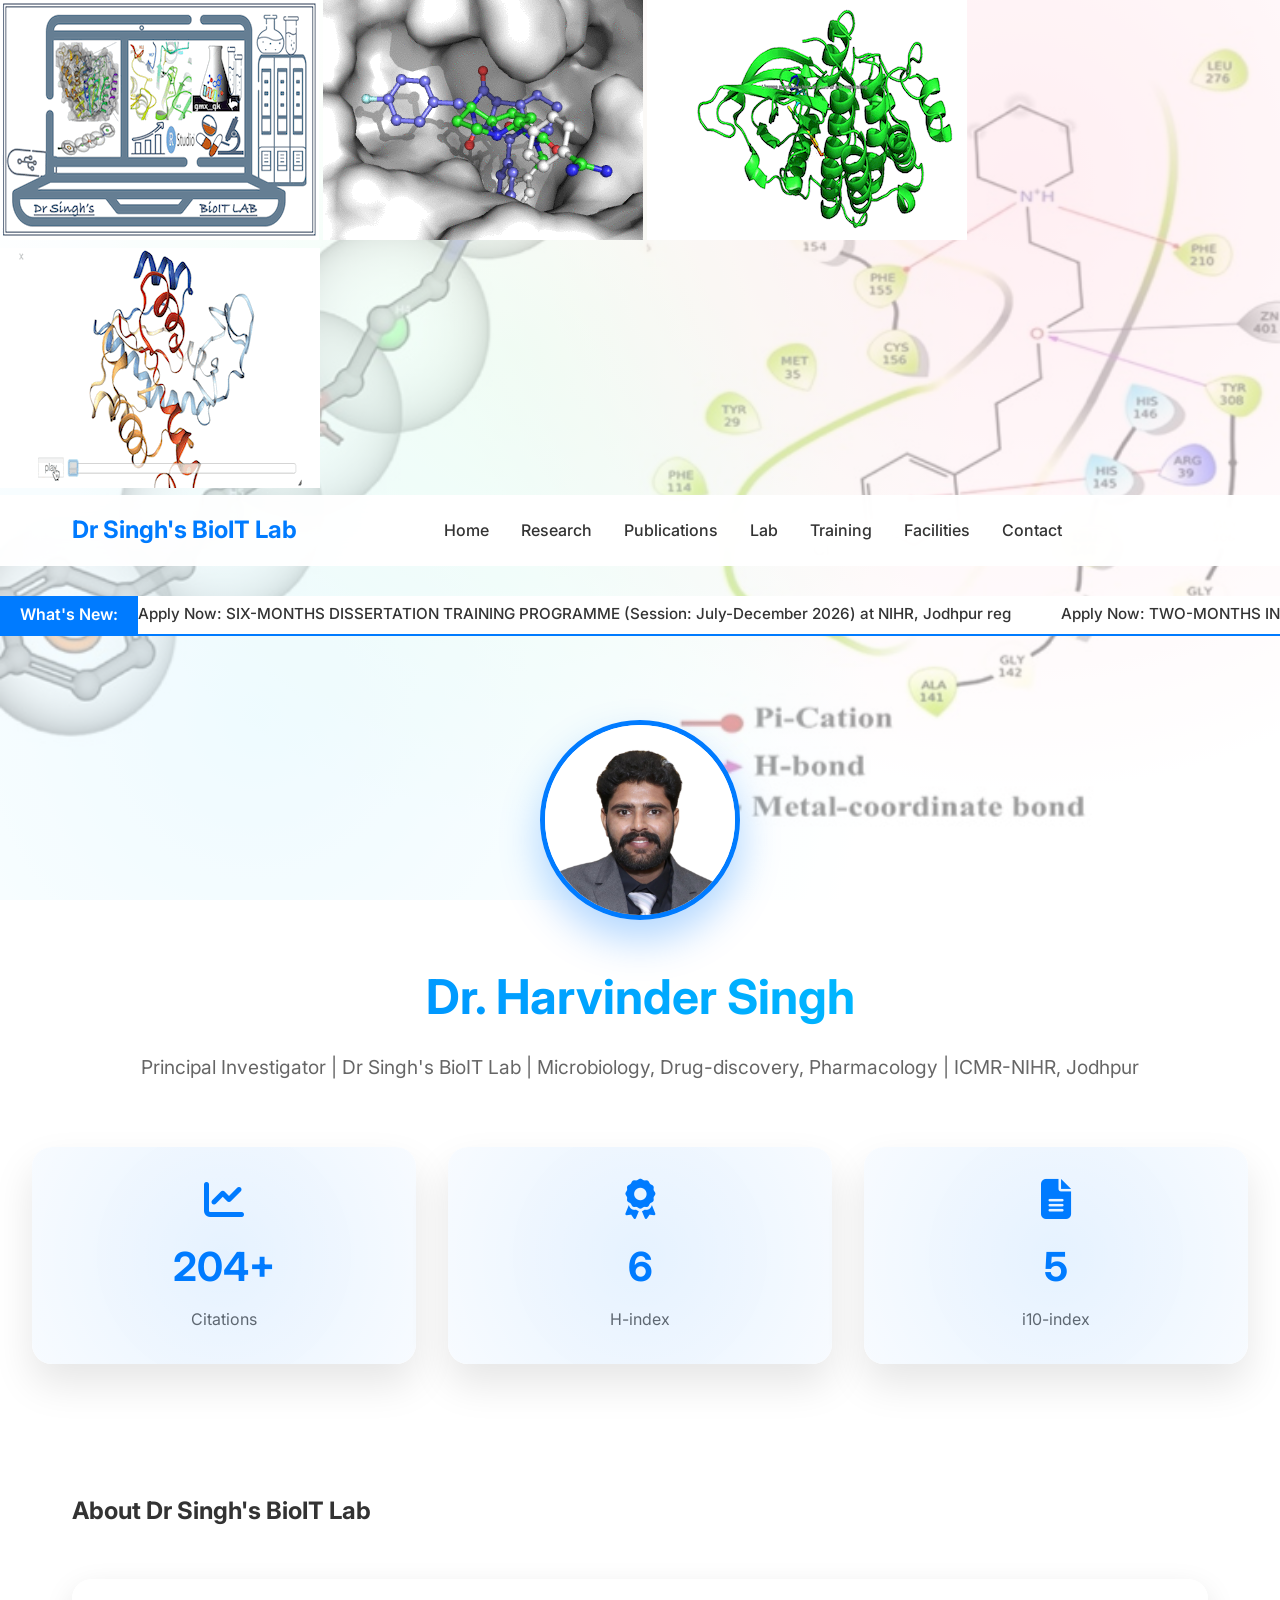
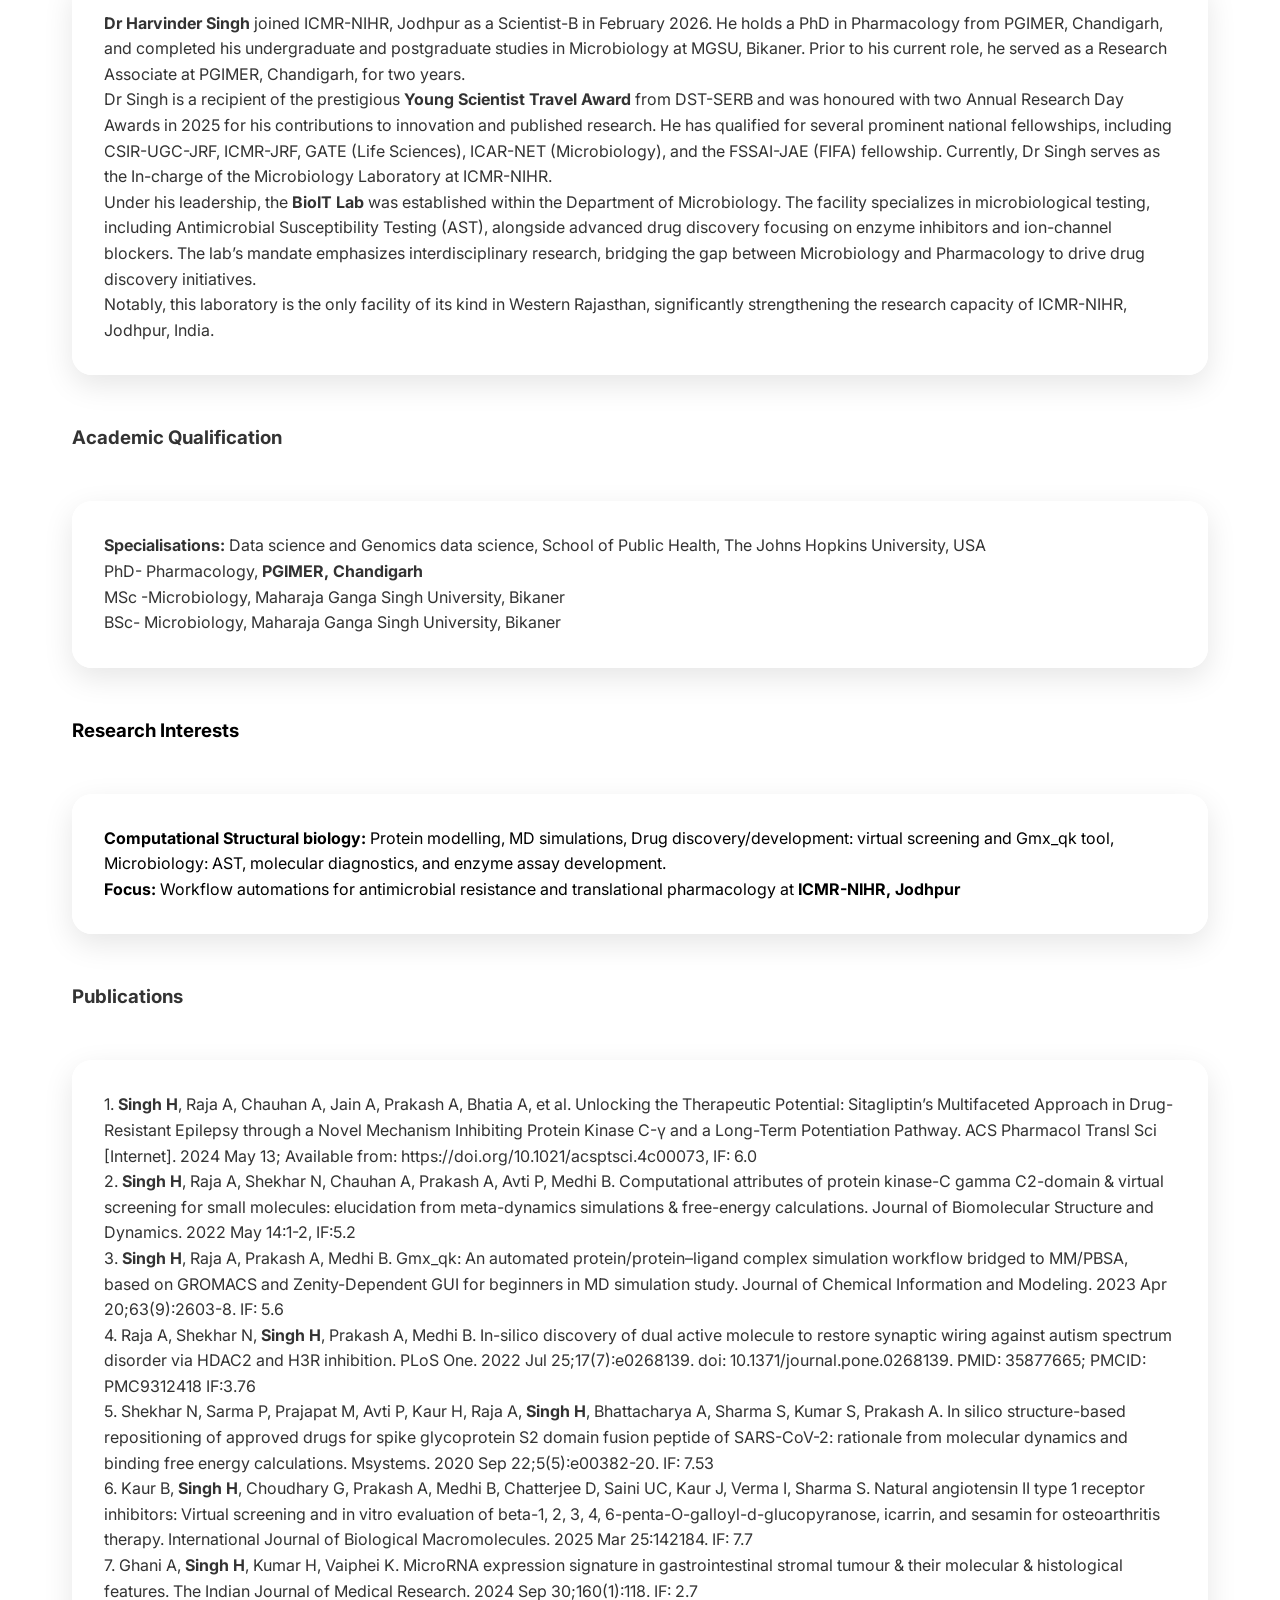
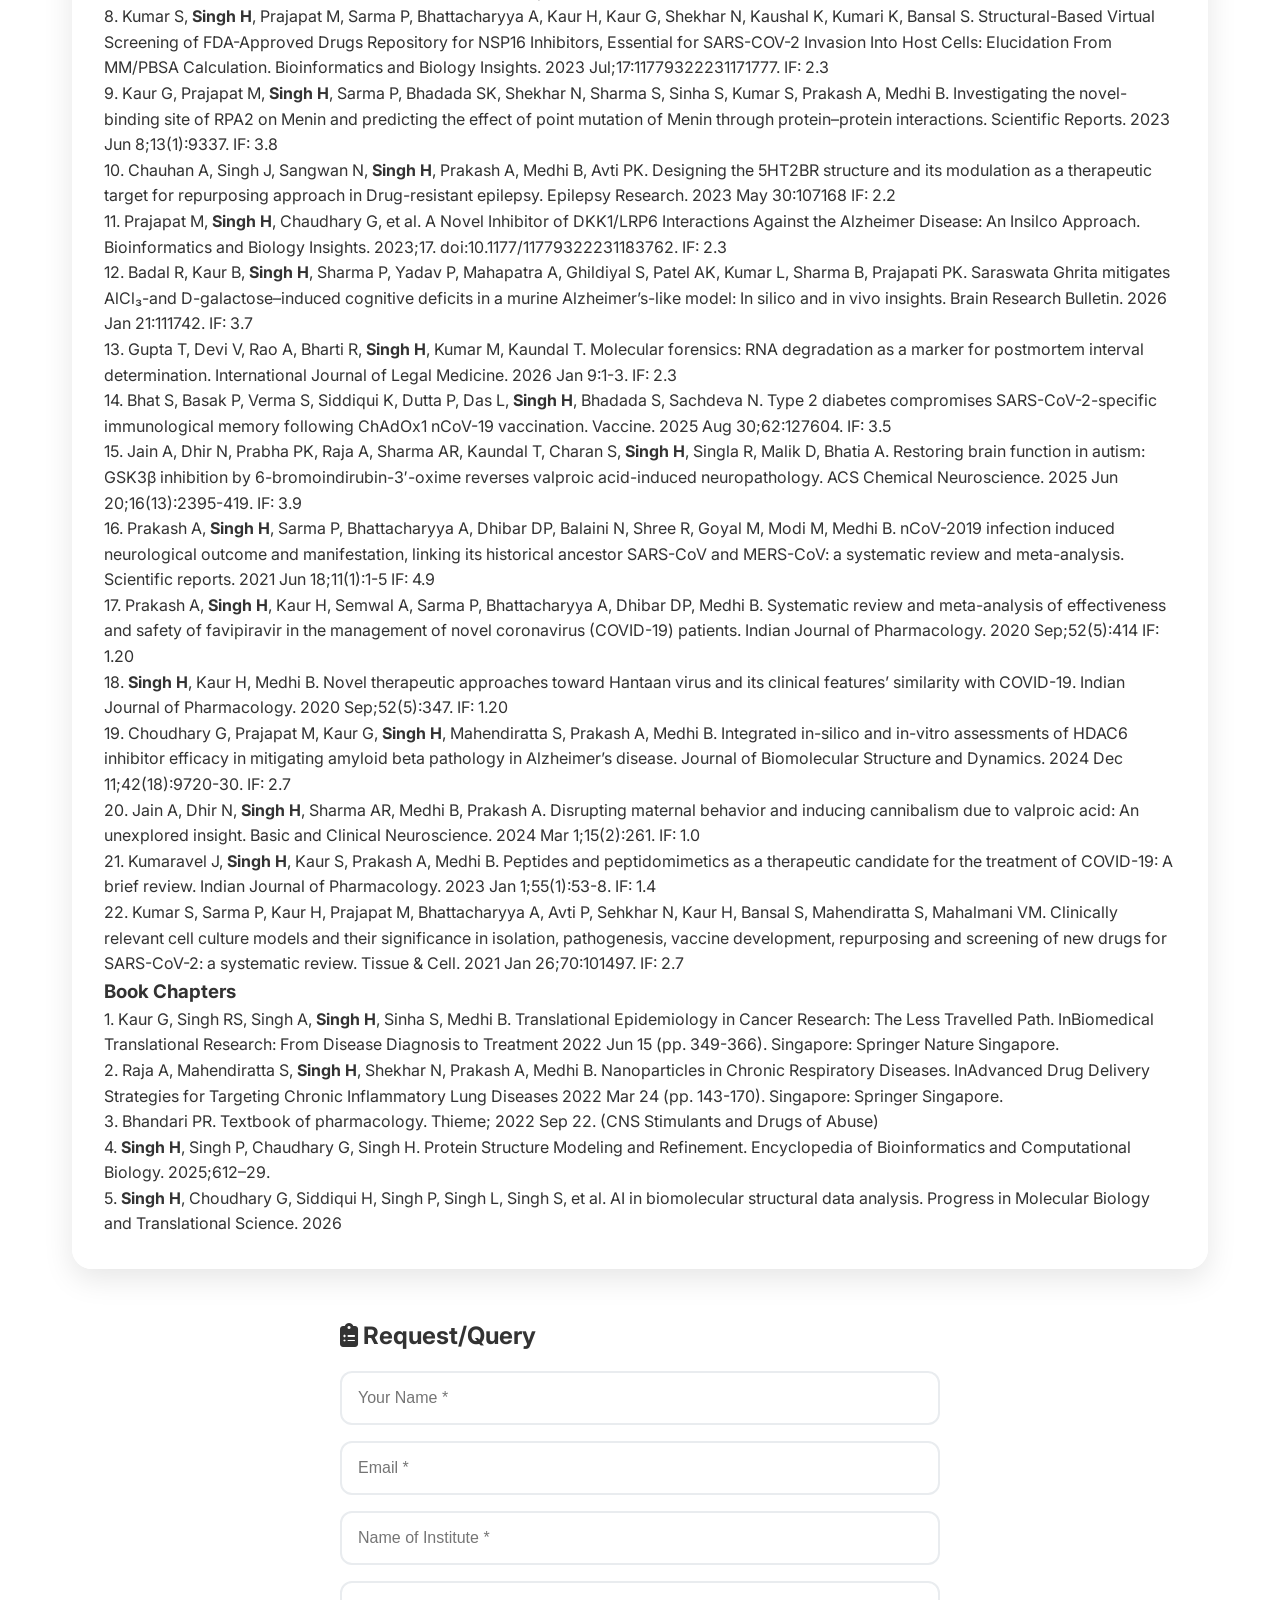
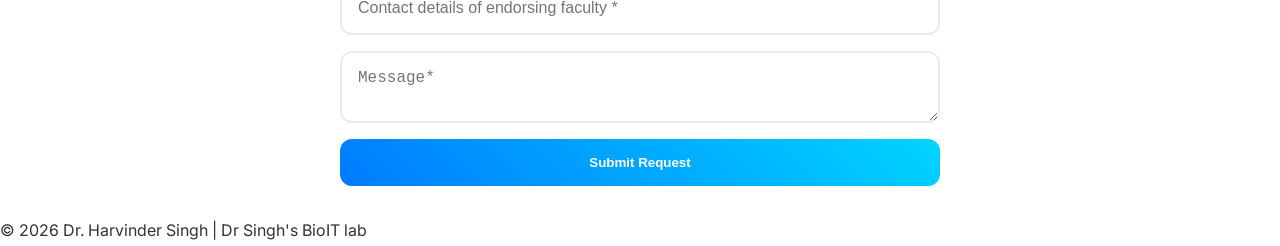
<file: index.html>
<!DOCTYPE html>
<html lang="en">
<head>
    <meta charset="UTF-8">
    <meta name="viewport" content="width=device-width, initial-scale=1.0">
    <title> Dr Singh's BioIT Lab | Microbiology, Drug-discovery, Pharmacology</title>
    <link rel="stylesheet" href="style.css">
    <link href="https://cdnjs.cloudflare.com/ajax/libs/font-awesome/6.4.0/css/all.min.css" rel="stylesheet">
    <link href="https://fonts.googleapis.com/css2?family=Inter:wght@300;400;500;600;700&display=swap" rel="stylesheet">
</head>
    <meta name="msvalidate.01" content="D4C4B0860150CD630F82111635B44F6F" />
    <script>
// Mobile Navbar Toggle
function toggleMenu() {
    const navMenu = document.querySelector('.nav-menu');
    navMenu.classList.toggle('active');
}

// Close menu when clicking links
document.querySelectorAll('.nav-menu a').forEach(link => {
    link.addEventListener('click', () => {
        document.querySelector('.nav-menu').classList.remove('active');
    });
});
</script>
<body>
      <div class="md-animation">
      <img src="gifs/BioITlab_logo_15_march.gif" alt="MD Simulation" class="md-gif">
        <img src="gifs/redock_animate_optim2.gif" alt="MD Simulation" class="md-gif">
        <img src="gifs/my_complex_movie.gif" alt="MD Simulation" class="md-gif">
        <img src="gifs/model.gif" alt="MD Simulation" class="md-gif">
    </div>
    <div class="particles-bg"></div>
    <header>
        <nav class="navbar">
            <div class="nav-container">
                <h1 class="logo">Dr Singh's BioIT Lab</h1>
                <ul class="nav-menu">
                    <li><a href="#index.html">Home</a></li>
                    <li><a href="#research">Research</a></li>
                    <li><a href="#publications">Publications</a></li>
                    <li><a href="lab.html">Lab</a></li>
                    <li><a href="training.html">Training</a></li>
                    <li><a href="facilities.html">Facilities</a></li>
                    <li><a href="#contact">Contact</a></li>
                </ul>
                <div class="hamburger" onclick="toggleMenu()">
    <span></span>
    <span></span>
    <span></span>
</div>
            </div>
        </nav>
    </header>
<div style="height: 20px;"></div> <!-- This creates the gap -->
    <header>
                    <!-- What's New Scrolling Section -->
    <section class="whats-new-container">
    <div class="whats-new-label">What's New:</div>
    <div class="marquee-wrapper">
        <div class="marquee-content">
           <!-- <a href="files/program1.pdf" target="_blank">New: Summer Training Program 2026 (May-June)</a> -->
            <a href="files/six-months-dissertaiton-with-form.pdf" target="_blank">Apply Now: SIX-MONTHS DISSERTATION TRAINING PROGRAMME (Session: July-December 2026) at NIHR, Jodhpur reg</a>
             <a href="files/final-form-two-months-internship-for-may-june-and-aug-sept-2026.pdf" target="_blank"> Apply Now: TWO-MONTHS INTERNSHIP/OBSERVERSHIP PROGRAMME (Session : May-June 2026 and August-September 2026) at NIHR, Jodhpur reg.</a> 
            <!-- <a href="training.html#Internships">Enrollment open for 6-Month Dissertation</a> 
            <a href="files/schedule.pdf" target="_blank">Download Latest Training Schedule</a> 
            <a href="lab.html">New Research Publication in Bioinformatics</a> -->
            <!-- Add more links here -->
        </div>
    </div>
</section>
    </header>
    <div style="height: 20px;"></div> <!-- This creates the gap -->
    <main>
        <section id="hero">
            <div class="hero-content">
                <img src="images/Harry_Photo.jpg" alt="Dr. Harvinder Singh" class="profile-img">
                <div class="hero-text">
                    <h1>Dr. Harvinder Singh</h1>
                    <p class="subtitle">Principal Investigator | Dr Singh's BioIT Lab | Microbiology, Drug-discovery, Pharmacology  | ICMR-NIHR, Jodhpur</p>
                </div>
            </div>
            <div class="metrics-container">
                <div class="metric-card" data-metric="citations">
                    <i class="fas fa-chart-line"></i>
                    <div class="metric-value" id="citations">1+</div>
                    <div class="metric-label">Citations</div>
                </div>
                <div class="metric-card" data-metric="hindex">
                    <i class="fas fa-award"></i>
                    <div class="metric-value" id="hindex">1</div>
                    <div class="metric-label">H-index</div>
                </div>
                <div class="metric-card" data-metric="i10">
                    <i class="fas fa-file-alt"></i>
                    <div class="metric-value" id="i10">1</div>
                    <div class="metric-label">i10-index</div>
                </div>
            </div>
        </section>

        <section id="About" class="container">
            <h2>About Dr Singh's BioIT Lab</h2>
          
            <div class="card-grid"><div class="card">
            <!-- Your existing bio content here -->
            <p><strong>Dr Harvinder Singh</strong> joined ICMR-NIHR, Jodhpur as a Scientist-B in February 2026. He holds a PhD in Pharmacology from PGIMER, Chandigarh, and completed his undergraduate and postgraduate studies in Microbiology at MGSU, Bikaner. Prior to his current role, he served as a Research Associate at PGIMER, Chandigarh, for two years.</p>
            <p>Dr Singh is a recipient of the prestigious <strong>Young Scientist Travel Award</strong> from DST-SERB and was honoured with two </strong>Annual Research Day Awards</strong> in 2025 for his contributions to innovation and published research. He has qualified for several prominent national fellowships, including CSIR-UGC-JRF, ICMR-JRF, GATE (Life Sciences), ICAR-NET (Microbiology), and the FSSAI-JAE (FIFA) fellowship. Currently, Dr Singh serves as the In-charge of the Microbiology Laboratory at ICMR-NIHR.</p>
            <p>Under his leadership, the <strong>BioIT Lab</strong> was established within the Department of Microbiology. The facility specializes in microbiological testing, including Antimicrobial Susceptibility Testing (AST), alongside advanced drug discovery focusing on enzyme inhibitors and ion-channel blockers. The lab’s mandate emphasizes interdisciplinary research, bridging the gap between Microbiology and Pharmacology to drive drug discovery initiatives.</p>
            <p> Notably, this laboratory is the only facility of its kind in Western Rajasthan, significantly strengthening the research capacity of ICMR-NIHR, Jodhpur, India.</p>
        </section>
      <section id="Qualification" class="container">
            <h3>Academic Qualification</h3>
            <div class="card-grid"><div class="card"><strong>Specialisations: </strong>Data science and Genomics data science, School of Public Health, The Johns Hopkins University, USA
            <p>PhD- Pharmacology, <strong>PGIMER, Chandigarh</strong></p>
<p>MSc -Microbiology, Maharaja Ganga Singh University, Bikaner</p>
<p>BSc- Microbiology, Maharaja Ganga Singh University, Bikaner</p>
</div></div>
        </section>
        
        <section id="research" class="container">
            <h3>Research Interests</h3>
            <div class="card-grid"><div class="card"><strong>Computational Structural biology:</strong> Protein modelling, MD simulations, Drug discovery/development: virtual screening and Gmx_qk tool, Microbiology: AST, molecular diagnostics, and enzyme assay development.<p><strong>Focus:</strong> Workflow automations for antimicrobial resistance and translational pharmacology at <strong>ICMR-NIHR, Jodhpur</strong></p></div></div>
        </section>
 
        <section id="publications" class="container">
            <h3>Publications</h3>
            <div class="card-grid"><div class="card"><p>1.	<strong>Singh H</strong>, Raja A, Chauhan A, Jain A, Prakash A, Bhatia A, et al. Unlocking the Therapeutic Potential: Sitagliptin’s Multifaceted Approach in Drug-Resistant Epilepsy through a Novel Mechanism Inhibiting Protein Kinase C-γ and a Long-Term Potentiation Pathway. ACS Pharmacol Transl Sci [Internet]. 2024 May 13; Available from: https://doi.org/10.1021/acsptsci.4c00073,  IF: 6.0</p>
<p>2.	<strong>Singh H</strong>, Raja A, Shekhar N, Chauhan A, Prakash A, Avti P, Medhi B. Computational attributes of protein kinase-C gamma C2-domain & virtual screening for small molecules: elucidation from meta-dynamics simulations & free-energy calculations. Journal of Biomolecular Structure and Dynamics. 2022 May 14:1-2, IF:5.2</p> 
<p>3.	<strong>Singh H</strong>, Raja A, Prakash A, Medhi B. Gmx_qk: An automated protein/protein–ligand complex simulation workflow bridged to MM/PBSA, based on GROMACS and Zenity-Dependent GUI for beginners in MD simulation study. Journal of Chemical Information and Modeling. 2023 Apr 20;63(9):2603-8. IF: 5.6</p>
<p>4.	Raja A, Shekhar N, <strong>Singh H</strong>, Prakash A, Medhi B. In-silico discovery of dual active molecule to restore synaptic wiring against autism spectrum disorder via HDAC2 and H3R inhibition. PLoS One. 2022 Jul 25;17(7):e0268139. doi: 10.1371/journal.pone.0268139. PMID: 35877665; PMCID: PMC9312418 IF:3.76</p>
<p>5.	Shekhar N, Sarma P, Prajapat M, Avti P, Kaur H, Raja A, <strong>Singh H</strong>, Bhattacharya A, Sharma S, Kumar S, Prakash A. In silico structure-based repositioning of approved drugs for spike glycoprotein S2 domain fusion peptide of SARS-CoV-2: rationale from molecular dynamics and binding free energy calculations. Msystems. 2020 Sep 22;5(5):e00382-20. IF: 7.53</p>
<p>6.	Kaur B, <strong>Singh H</strong>, Choudhary G, Prakash A, Medhi B, Chatterjee D, Saini UC, Kaur J, Verma I, Sharma S. Natural angiotensin II type 1 receptor inhibitors: Virtual screening and in vitro evaluation of beta-1, 2, 3, 4, 6-penta-O-galloyl-d-glucopyranose, icarrin, and sesamin for osteoarthritis therapy. International Journal of Biological Macromolecules. 2025 Mar 25:142184. IF: 7.7</p>
<p>7.	Ghani A, <strong>Singh H</strong>, Kumar H, Vaiphei K. MicroRNA expression signature in gastrointestinal stromal tumour & their molecular & histological features. The Indian Journal of Medical Research. 2024 Sep 30;160(1):118. IF: 2.7</p>
<p>8.	Kumar S, <strong>Singh H</strong>, Prajapat M, Sarma P, Bhattacharyya A, Kaur H, Kaur G, Shekhar N, Kaushal K, Kumari K, Bansal S. Structural-Based Virtual Screening of FDA-Approved Drugs Repository for NSP16 Inhibitors, Essential for SARS-COV-2 Invasion Into Host Cells: Elucidation From MM/PBSA Calculation. Bioinformatics and Biology Insights. 2023 Jul;17:11779322231171777. IF: 2.3</p>
<p>9.	Kaur G, Prajapat M, <strong>Singh H</strong>, Sarma P, Bhadada SK, Shekhar N, Sharma S, Sinha S, Kumar S, Prakash A, Medhi B. Investigating the novel-binding site of RPA2 on Menin and predicting the effect of point mutation of Menin through protein–protein interactions. Scientific Reports. 2023 Jun 8;13(1):9337. IF: 3.8</p>
10.	Chauhan A, Singh J, Sangwan N, <strong>Singh H</strong>, Prakash A, Medhi B, Avti PK. Designing the 5HT2BR structure and its modulation as a therapeutic target for repurposing approach in Drug-resistant epilepsy. Epilepsy Research. 2023 May 30:107168 IF: 2.2</p>
<p>11.	Prajapat M, <strong>Singh H</strong>, Chaudhary G, et al. A Novel Inhibitor of DKK1/LRP6 Interactions Against the Alzheimer Disease: An Insilco Approach. Bioinformatics and Biology Insights. 2023;17. doi:10.1177/11779322231183762. IF: 2.3</p>
<p>12.	Badal R, Kaur B, <strong>Singh H</strong>, Sharma P, Yadav P, Mahapatra A, Ghildiyal S, Patel AK, Kumar L, Sharma B, Prajapati PK. Saraswata Ghrita mitigates AlCl₃-and D-galactose–induced cognitive deficits in a murine Alzheimer’s-like model: In silico and in vivo insights. Brain Research Bulletin. 2026 Jan 21:111742. IF: 3.7</p>
<p>13.	Gupta T, Devi V, Rao A, Bharti R, <strong>Singh H</strong>, Kumar M, Kaundal T. Molecular forensics: RNA degradation as a marker for postmortem interval determination. International Journal of Legal Medicine. 2026 Jan 9:1-3. IF: 2.3</p>
<p>14.	Bhat S, Basak P, Verma S, Siddiqui K, Dutta P, Das L, <strong>Singh H</strong>, Bhadada S, Sachdeva N. Type 2 diabetes compromises SARS-CoV-2-specific immunological memory following ChAdOx1 nCoV-19 vaccination. Vaccine. 2025 Aug 30;62:127604. IF: 3.5</p>
<p>15.	Jain A, Dhir N, Prabha PK, Raja A, Sharma AR, Kaundal T, Charan S, <strong>Singh H</strong>, Singla R, Malik D, Bhatia A. Restoring brain function in autism: GSK3β inhibition by 6-bromoindirubin-3′-oxime reverses valproic acid-induced neuropathology. ACS Chemical Neuroscience. 2025 Jun 20;16(13):2395-419. IF: 3.9</p>
<p>16.	Prakash A, <strong>Singh H</strong>, Sarma P, Bhattacharyya A, Dhibar DP, Balaini N, Shree R, Goyal M, Modi M, Medhi B. nCoV-2019 infection induced neurological outcome and manifestation, linking its historical ancestor SARS-CoV and MERS-CoV: a systematic review and meta-analysis. Scientific reports. 2021 Jun 18;11(1):1-5 IF: 4.9</p>
<p>17.	Prakash A, <strong>Singh H</strong>, Kaur H, Semwal A, Sarma P, Bhattacharyya A, Dhibar DP, Medhi B. Systematic review and meta-analysis of effectiveness and safety of favipiravir in the management of novel coronavirus (COVID-19) patients. Indian Journal of Pharmacology. 2020 Sep;52(5):414 IF: 1.20</p>
<p>18.	<strong>Singh H</strong>, Kaur H, Medhi B. Novel therapeutic approaches toward Hantaan virus and its clinical features’ similarity with COVID-19. Indian Journal of Pharmacology. 2020 Sep;52(5):347.  IF: 1.20</p>
<p>19.	Choudhary G, Prajapat M, Kaur G, <strong>Singh H</strong>, Mahendiratta S, Prakash A, Medhi B. Integrated in-silico and in-vitro assessments of HDAC6 inhibitor efficacy in mitigating amyloid beta pathology in Alzheimer’s disease. Journal of Biomolecular Structure and Dynamics. 2024 Dec 11;42(18):9720-30. IF: 2.7</p>
<p>20.	Jain A, Dhir N, <strong>Singh H</strong>, Sharma AR, Medhi B, Prakash A. Disrupting maternal behavior and inducing cannibalism due to valproic acid: An unexplored insight. Basic and Clinical Neuroscience. 2024 Mar 1;15(2):261. IF: 1.0</p>
<p>21.	Kumaravel J, <strong>Singh H</strong>, Kaur S, Prakash A, Medhi B. Peptides and peptidomimetics as a therapeutic candidate for the treatment of COVID-19: A brief review. Indian Journal of Pharmacology. 2023 Jan 1;55(1):53-8. IF: 1.4</p>
<p>22.	Kumar S, Sarma P, Kaur H, Prajapat M, Bhattacharyya A, Avti P, Sehkhar N, Kaur H, Bansal S, Mahendiratta S, Mahalmani VM. Clinically relevant cell culture models and their significance in isolation, pathogenesis, vaccine development, repurposing and screening of new drugs for SARS-CoV-2: a systematic review. Tissue & Cell. 2021 Jan 26;70:101497. IF: 2.7</p>

<h3>Book Chapters</h3>
<p>1.	Kaur G, Singh RS, Singh A, <strong>Singh H</strong>, Sinha S, Medhi B. Translational Epidemiology in Cancer Research: The Less Travelled Path. InBiomedical Translational Research: From Disease Diagnosis to Treatment 2022 Jun 15 (pp. 349-366). Singapore: Springer Nature Singapore.</p>
            <p>2.	Raja A, Mahendiratta S, <strong>Singh H</strong>, Shekhar N, Prakash A, Medhi B. Nanoparticles in Chronic Respiratory Diseases. InAdvanced Drug Delivery Strategies for Targeting Chronic Inflammatory Lung Diseases 2022 Mar 24 (pp. 143-170). Singapore: Springer Singapore.</p>
<p>3.	Bhandari PR. Textbook of pharmacology. Thieme; 2022 Sep 22. (CNS Stimulants and Drugs of Abuse)</p>
<p>4.	<strong>Singh H</strong>, Singh P, Chaudhary G, Singh H. Protein Structure Modeling and Refinement. Encyclopedia of Bioinformatics and Computational Biology. 2025;612–29.</p>
<p>5.	<strong>Singh H</strong>, Choudhary G, Siddiqui H, Singh P, Singh L, Singh S, et al. AI in biomolecular structural data analysis. Progress in Molecular Biology and Translational Science. 2026</p></div></div>
        </section>       
        
        <!-- Add your other sections: Research, Publications, etc. with card-grid class -->

        <section id="contact" class="container">
 <form class="contact-form" id="myRequestForm">
    <h2><i class="fas fa-clipboard-list"></i> Request/Query</h2>
    
    <input type="text" id="name" placeholder="Your Name *" required>
    <input type="email" id="email" placeholder="Email *" required>
    <input type="text" id="inst" placeholder="Name of Institute *" required>
    <input type="text" id="contact" placeholder="Contact details of endorsing faculty *" required>
    <textarea id="Message" placeholder="Message*" required></textarea>
    
    <!-- Changed type to "button" to run our script instead -->
    <button type="button" onclick="openMailApp()">Submit Request</button>
</form>
<script>
function openMailApp() {
    // 1. Get the values from the form
    const name = document.getElementById('name').value;
    const email = document.getElementById('email').value;
    const inst = document.getElementById('inst').value;
    const Message = document.getElementById('Message').value;

    // 2. Build the email parts
    const recipient = "harvinders.hq@icmr.gov.in";
    const subject = encodeURIComponent("New Facility Request - " + name);
    const body = encodeURIComponent(
        `Name: ${name}\n` +
        `Email: ${email}\n` +
        `Institute: ${inst}\n` +
        `Message: \n${Message}`
    );

    // 3. Open the mail app
    window.location.href = `mailto:${recipient}?subject=${subject}&body=${body}`;
}
</script>
        </section>
    </main>
    <footer>
        <p>&copy; 2026 Dr. Harvinder Singh | Dr Singh's BioIT lab</p>
    </footer>

    <script src="script.js"></script>
</body>
</html>
</file>
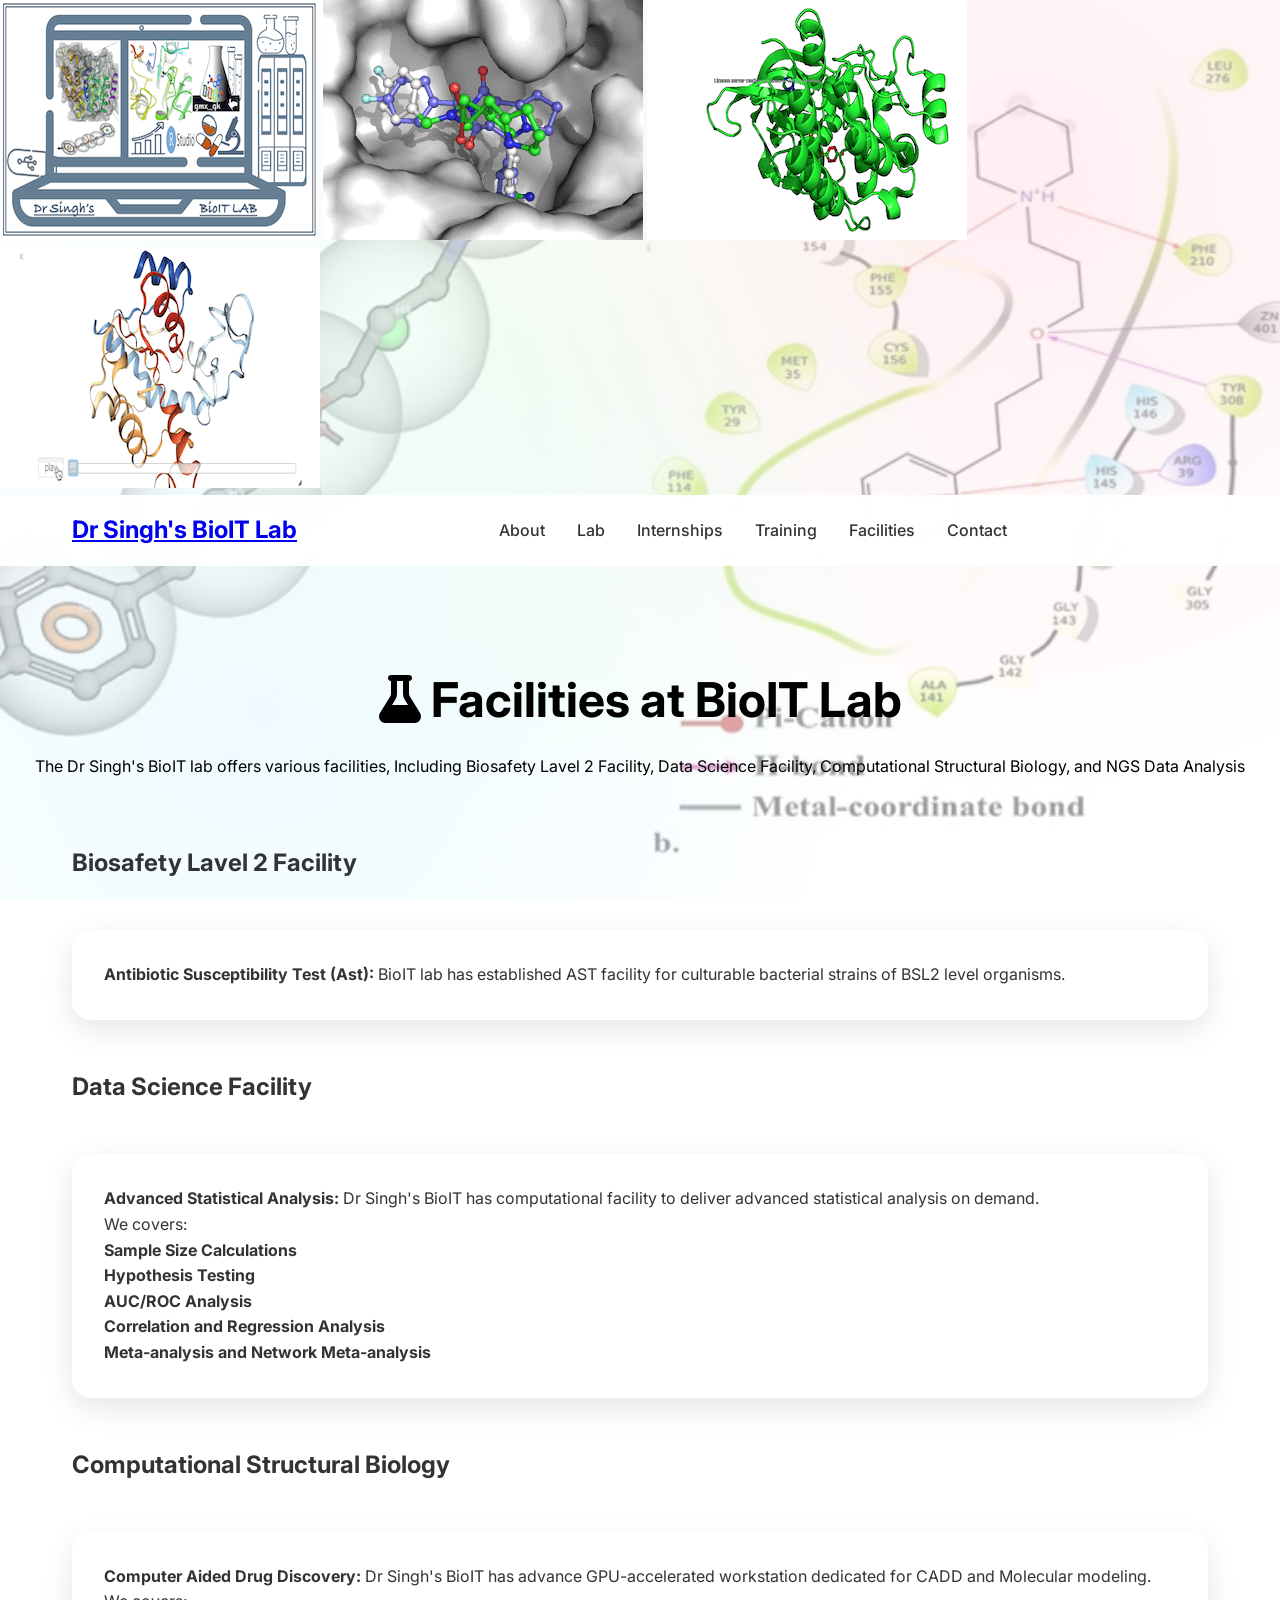
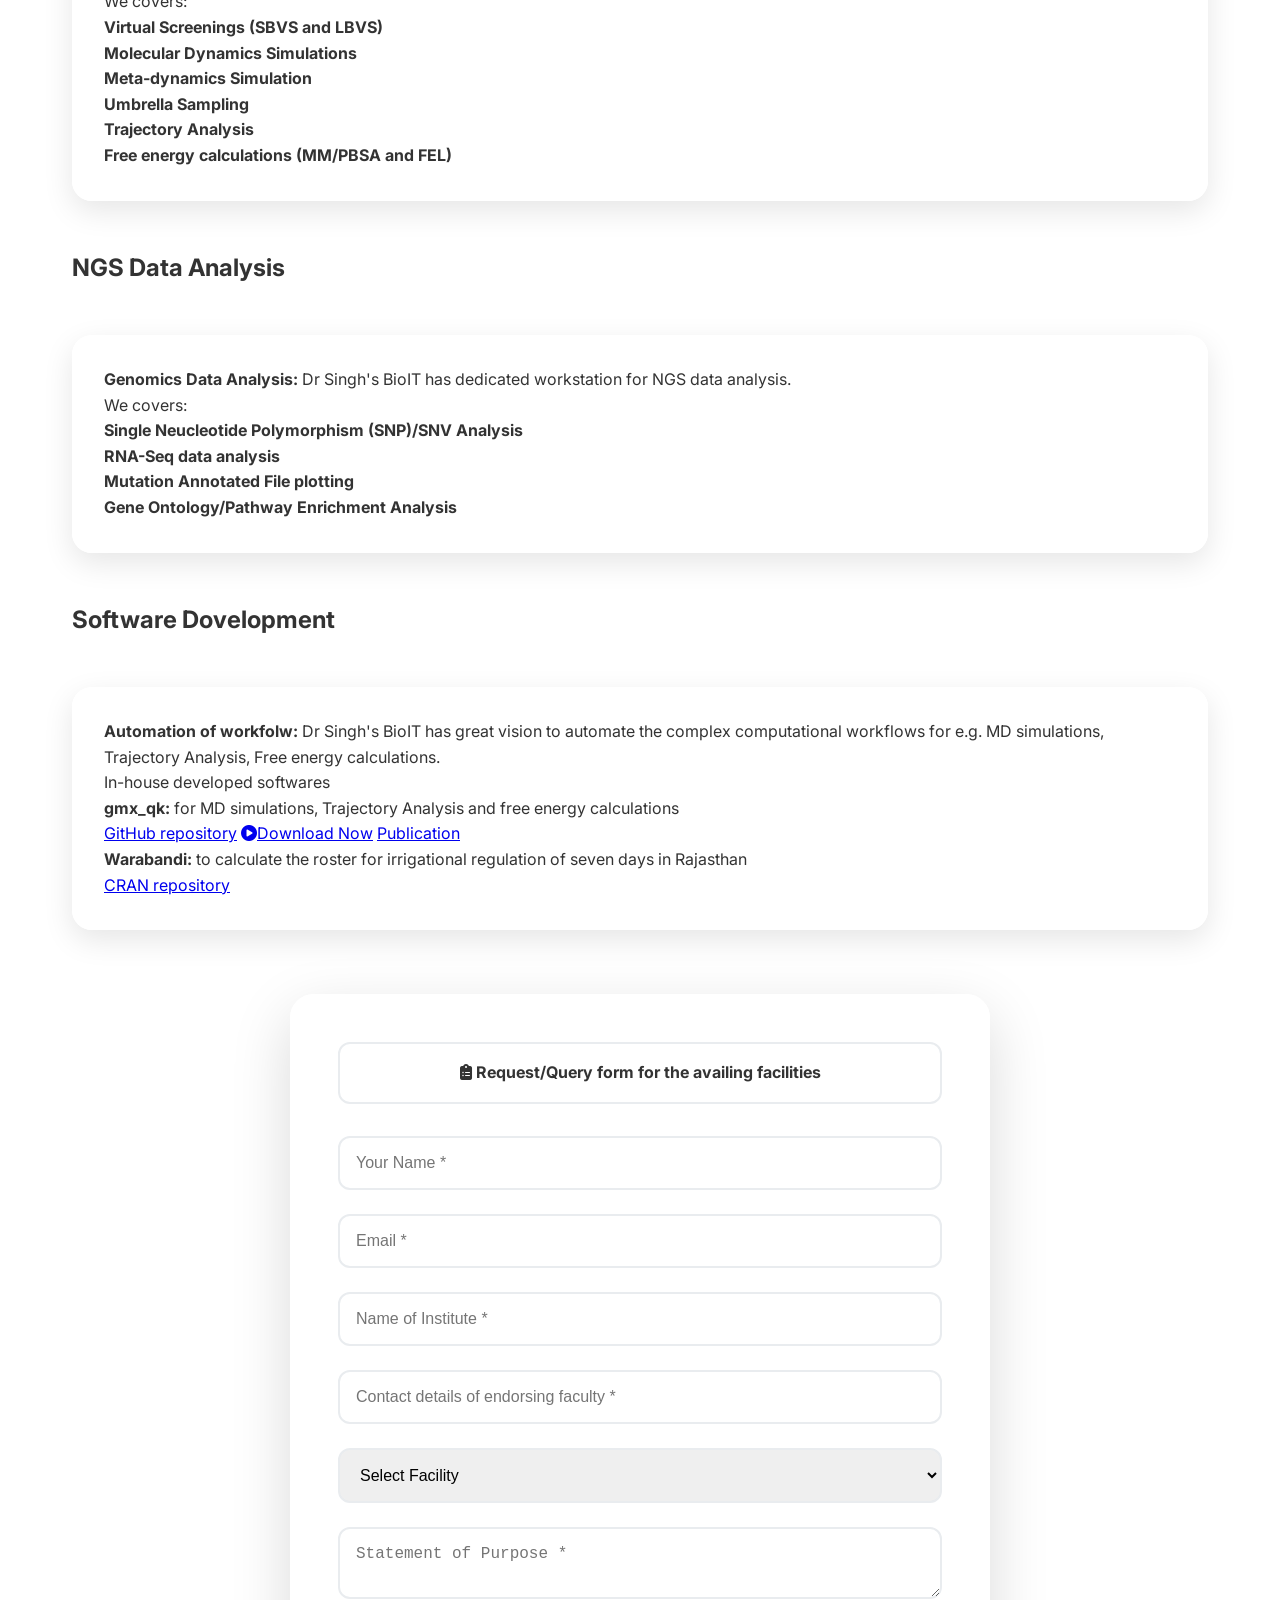
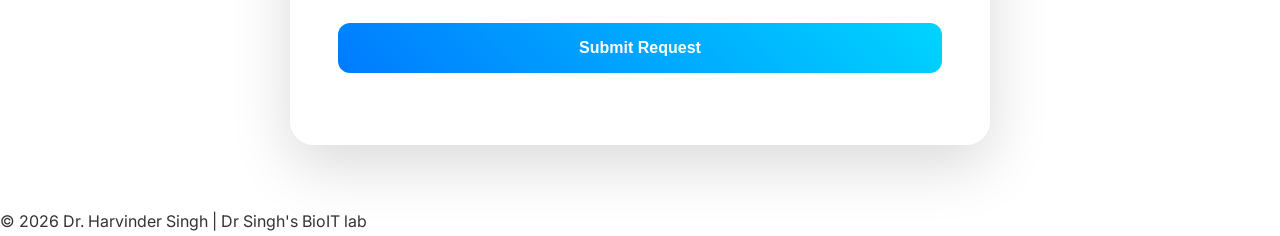
<file: facilities.html>
<!DOCTYPE html>
<html lang="en">
<head>
    <meta charset="UTF-8">
    <meta name="viewport" content="width=device-width, initial-scale=1.0">
    <title>Training Programs | Dr. Harvinder Singh - ICMR-NIHR</title>
    <link rel="stylesheet" href="style.css">
    <link href="https://cdnjs.cloudflare.com/ajax/libs/font-awesome/6.4.0/css/all.min.css" rel="stylesheet">
    <link href="https://fonts.googleapis.com/css2?family=Inter:wght@300;400;500;600;700&display=swap" rel="stylesheet">
</head>
<body>
    <div class="particles-bg"></div>
    <div class="md-animation">
      <img src="gifs/BioITlab_logo_15_march.gif" alt="MD Simulation" class="md-gif">
        <img src="gifs/redock_animate_optim2.gif" alt="MD Simulation" class="md-gif">
        <img src="gifs/my_complex_movie.gif" alt="MD Simulation" class="md-gif">
        <img src="gifs/model.gif" alt="MD Simulation" class="md-gif">
    </div>
    
    <header>
        <nav class="navbar">
            <div class="nav-container">
                <h1 class="logo"><a href="index.html">Dr Singh's BioIT Lab</a></h1>
                <ul class="nav-menu">
                    <li><a href="index.html">About</a></li>
                    <li><a href="lab.html">Lab</a></li>
                    <li><a href="training.html#Internships">Internships</a></li>
                    <li><a href="training.html#training">Training</a></li>
                    <li><a href="facilities.html#Facilities">Facilities</a></li>
                    <li><a href="index.html#contact">Contact</a></li>
                </ul>
                <div class="hamburger"><span></span><span></span><span></span></div>
            </div>
        </nav>
    </header>

    <main>
        <section class="subpage-hero">
            <h1><i class="fas fa-flask"></i> Facilities at BioIT Lab</h1>
            <p>The Dr Singh's BioIT lab offers various facilities, Including Biosafety Lavel 2 Facility, Data Science Facility, Computational Structural Biology, and NGS Data Analysis </p>
        </section>
        <section id="Internships" class="container">
            <h2>Biosafety Lavel 2 Facility</h2>
          
            <div class="card-grid"><div class="card">
            <!-- Your existing bio content here -->
            <p><strong>Antibiotic Susceptibility Test (Ast):</strong> BioIT lab has established AST facility for culturable bacterial strains of BSL2 level organisms.</p>
            </section>

        
        <section id="Facilities" class="container">
            <h2>Data Science Facility</h2>
          
            <div class="card-grid"><div class="card">
            <!-- Your existing bio content here -->
            <p><strong>Advanced Statistical Analysis: </strong> Dr Singh's BioIT has computational facility to deliver advanced statistical analysis on demand. <p>
            <p>We covers: </p>
            <p><strong> Sample Size Calculations</strong></p>
            <p><strong> Hypothesis Testing</strong></p>
            <p><strong> AUC/ROC Analysis</strong></p>
            <p><strong> Correlation and Regression Analysis</strong></p>
            <p><strong> Meta-analysis and Network Meta-analysis</strong></p>
        </section>
        
         <section id="Facilities" class="container">
            <h2>Computational Structural Biology</h2>
          
            <div class="card-grid"><div class="card">
            <!-- Your existing bio content here -->
            <p><strong>Computer Aided Drug Discovery: </strong> Dr Singh's BioIT has advance GPU-accelerated workstation dedicated for CADD and Molecular modeling. <p>
            <p>We covers: </p>
            <p><strong> Virtual Screenings (SBVS and LBVS)</strong></p>
            <p><strong> Molecular Dynamics Simulations</strong></p>
            <p><strong> Meta-dynamics Simulation</strong></p>
            <p><strong> Umbrella Sampling</strong></p>
            <p><strong> Trajectory Analysis</strong></p>
            <p><strong> Free energy calculations (MM/PBSA and FEL)</strong></p>
        </section>
        
         <section id="Facilities" class="container">
            <h2>NGS Data Analysis</h2>
          
            <div class="card-grid"><div class="card">
            <!-- Your existing bio content here -->
            <p><strong>Genomics Data Analysis: </strong> Dr Singh's BioIT has dedicated workstation for NGS data analysis. <p>
            <p>We covers: </p>
            <p><strong> Single Neucleotide Polymorphism (SNP)/SNV Analysis</strong></p>
            <p><strong> RNA-Seq data analysis</strong></p>
            <p><strong> Mutation Annotated File plotting</strong></p>
            <p><strong> Gene Ontology/Pathway Enrichment Analysis</strong></p>
        </section>
        
        <section id="Facilities" class="container">
            <h2>Software Dovelopment</h2>
          
            <div class="card-grid"><div class="card">
            <!-- Your existing bio content here -->
            <p><strong>Automation of workfolw: </strong> Dr Singh's BioIT has great vision to automate the complex computational workflows for e.g. MD simulations, Trajectory Analysis, Free energy calculations.<p>
            <p>In-house developed softwares </p>
            <p><strong> gmx_qk: </strong>for MD simulations, Trajectory Analysis and free energy calculations</p> 
            <a href="https://github.com/harry-maan/gmx_qk">GitHub repository</a>
            <a class="btn btn-apply" href="https://github.com/harry-maan/gmx_qk/archive/refs/heads/main.zip"><i class="fa fa-play-circle"></i>Download Now</a> 
            <a class="btn btn-apply" href="https://pubs.acs.org/doi/10.1021/acs.jcim.3c00341"><i class="fa circle"></i>Publication</a> 
            <p><strong> Warabandi: </strong>to calculate the roster for irrigational regulation of seven days in Rajasthan</p>
            <a href="https://cran.r-project.org/web/packages/warabandi/index.html">CRAN repository</a>
        </section>

        <section class="container">
          <form class="request-form" id="myRequestForm">
    <h2><i class="fas fa-clipboard-list"></i> Request/Query form for the availing facilities</h2>
    
    <input type="text" id="name" placeholder="Your Name *" required>
    <input type="email" id="email" placeholder="Email *" required>
    <input type="text" id="inst" placeholder="Name of Institute *" required>
    <input type="text" id="contact" placeholder="Contact details of endorsing faculty *" required>
    
    <select id="facility" required>
        <option value="">Select Facility</option>
        <option>Biosafety Level 2 Facility</option>
        <option>Data Science Facility</option>
        <option>Computational Structural Biology</option>
        <option>NGS Data Analysis</option>
    </select>
    
    <textarea id="sop" placeholder="Statement of Purpose *" required></textarea>
    
    <!-- Changed type to "button" to run our script instead -->
    <button type="button" onclick="openMailApp()">Submit Request</button>
</form>

<script>
function openMailApp() {
    // 1. Get the values from the form
    const name = document.getElementById('name').value;
    const email = document.getElementById('email').value;
    const inst = document.getElementById('inst').value;
    const fac = document.getElementById('facility').value;
    const sop = document.getElementById('sop').value;

    // 2. Build the email parts
    const recipient = "harvinders.hq@icmr.gov.in";
    const subject = encodeURIComponent("New Facility Request - " + name);
    const body = encodeURIComponent(
        `Name: ${name}\n` +
        `Email: ${email}\n` +
        `Institute: ${inst}\n` +
        `Facility: ${fac}\n\n` +
        `Statement of Purpose:\n${sop}`
    );

    // 3. Open the mail app
    window.location.href = `mailto:${recipient}?subject=${subject}&body=${body}`;
}
</script>

        </section>
    </main>

    <footer><p>&copy; 2026 Dr. Harvinder Singh | Dr Singh's BioIT lab</p></footer>
    <script src="script.js"></script>
</body>
</html>
</file>
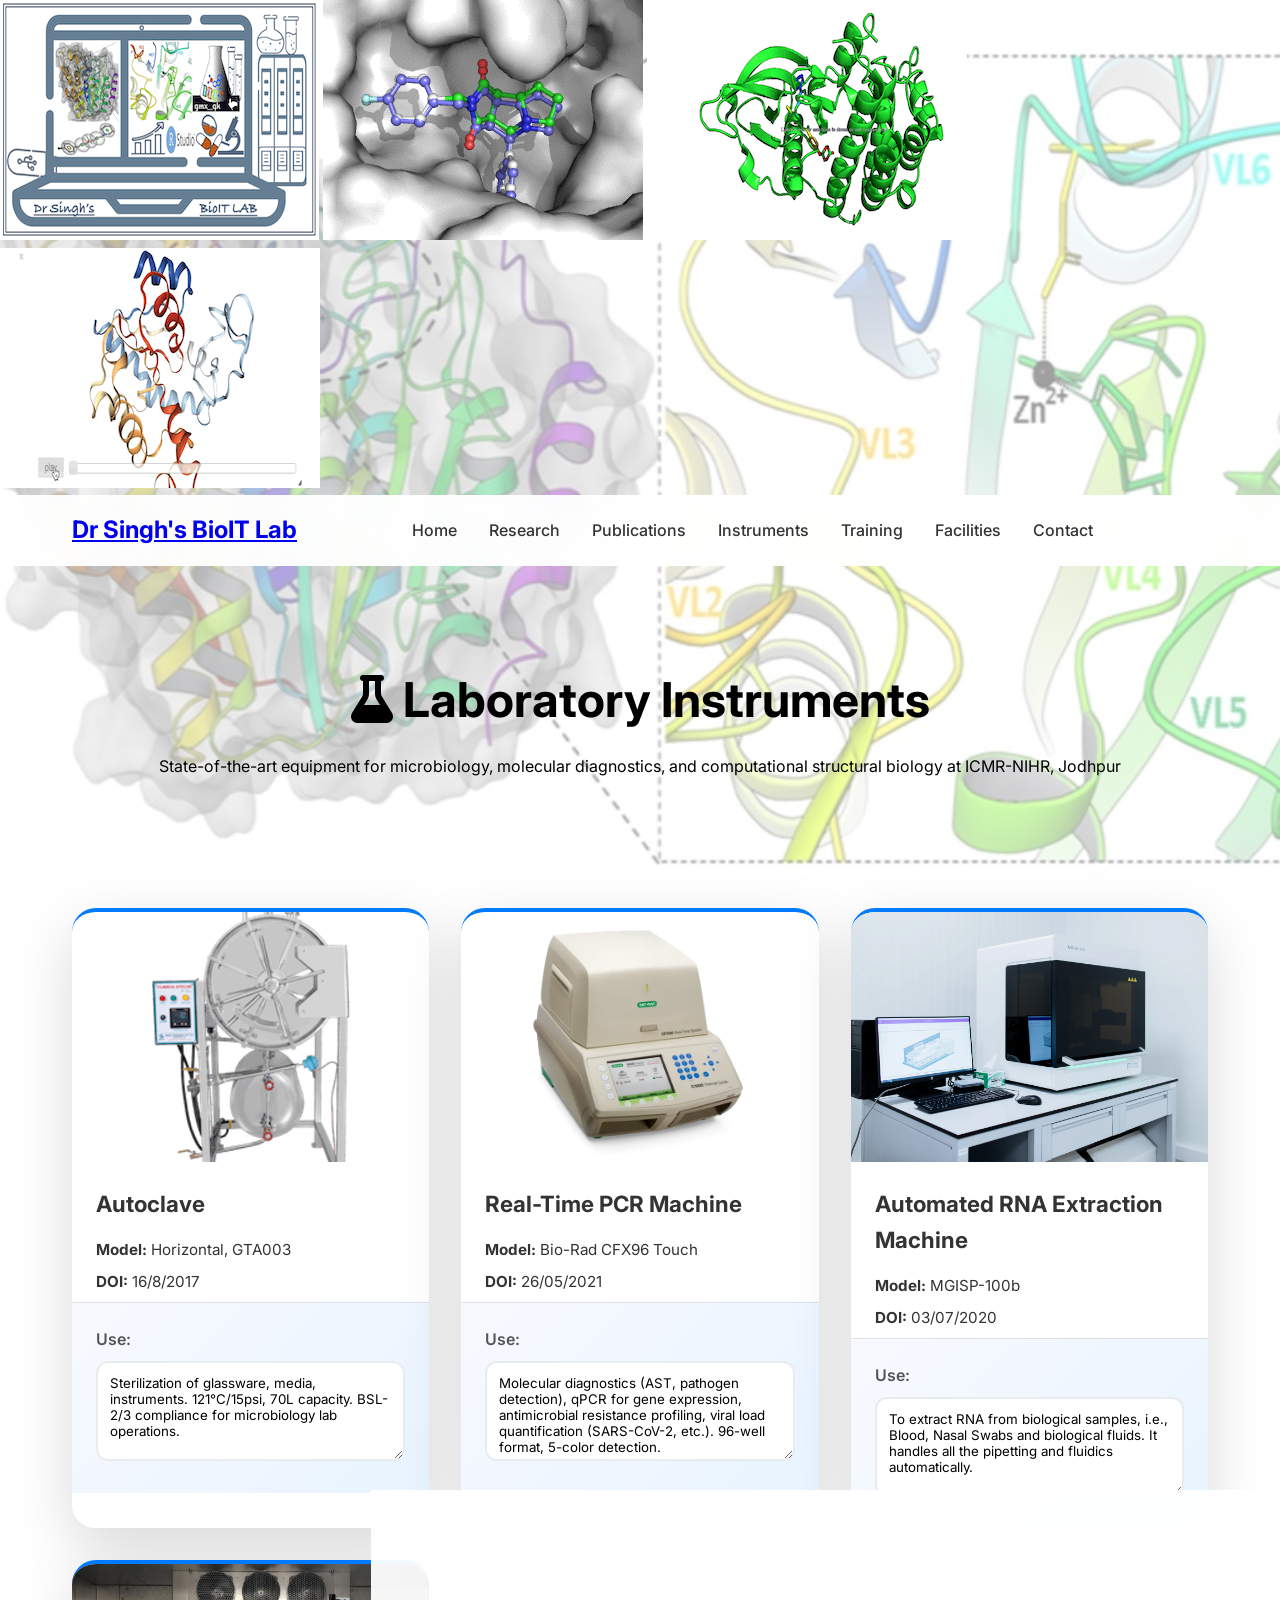
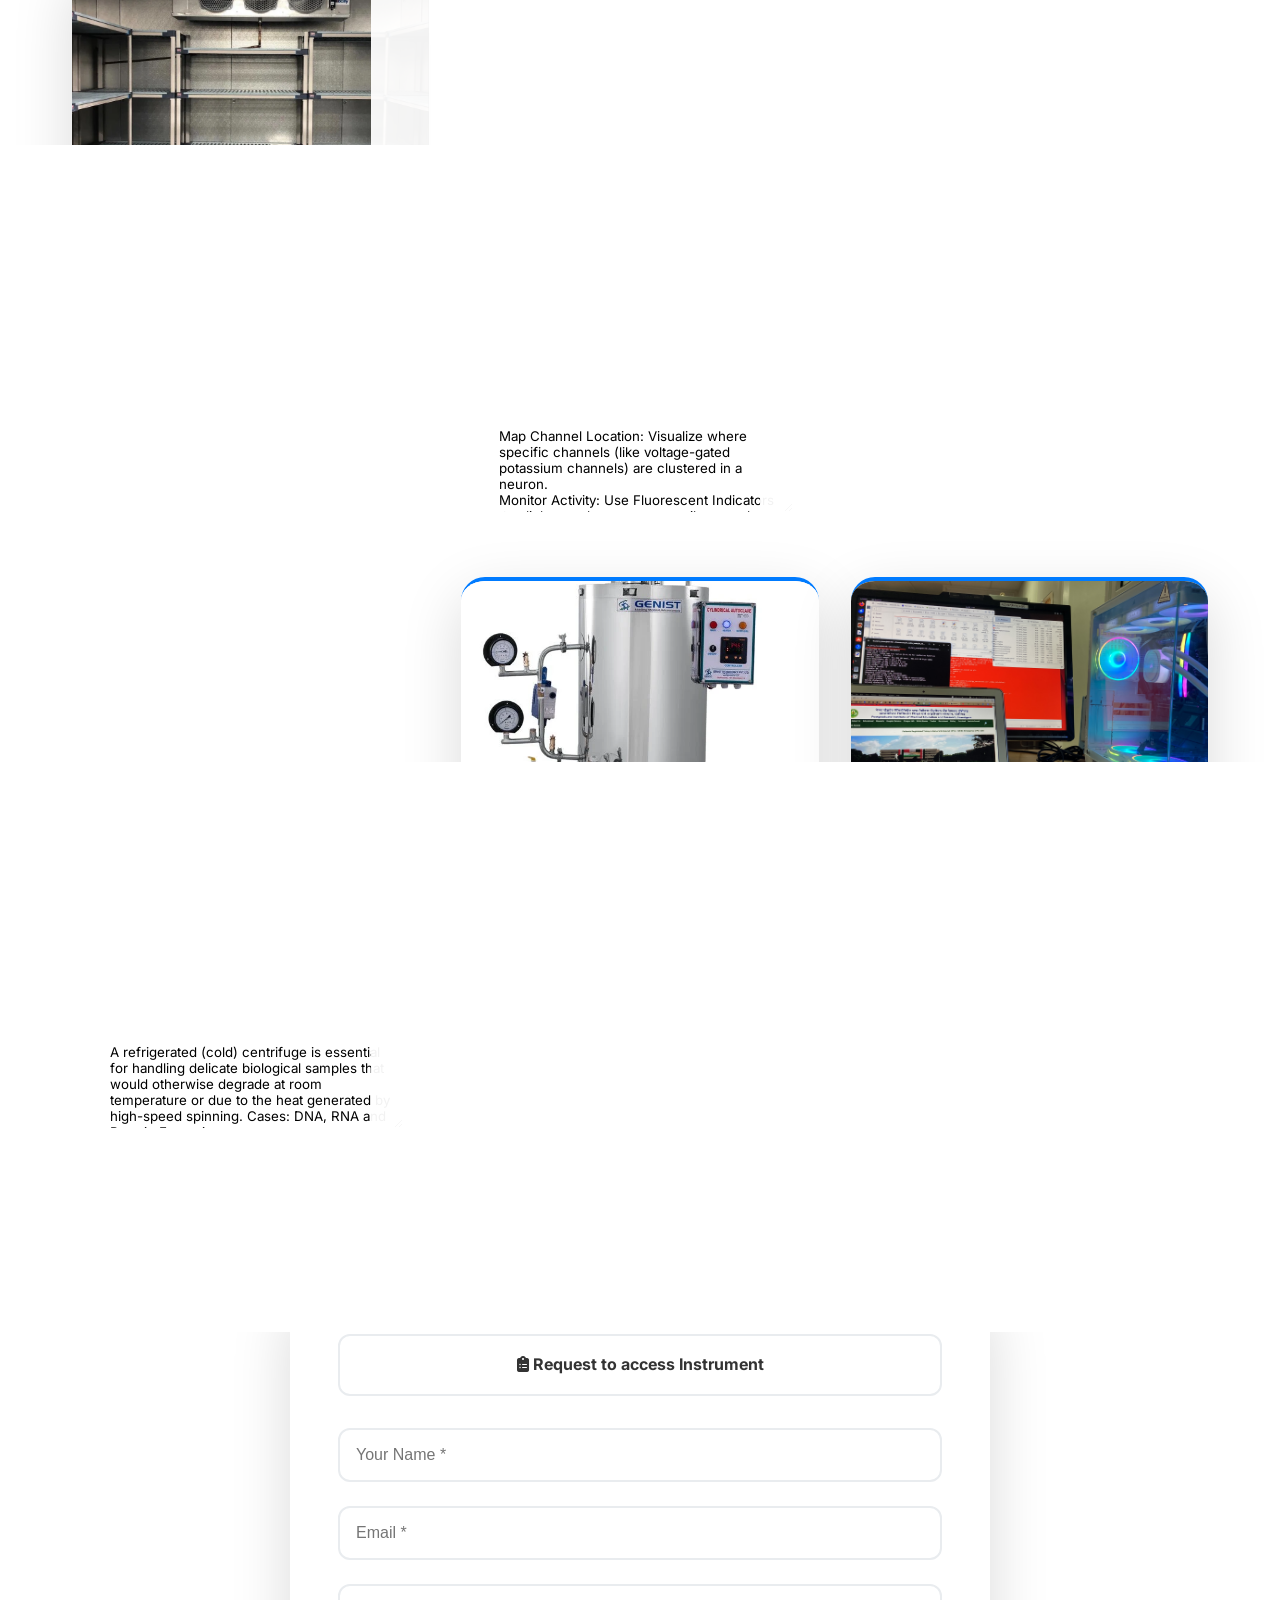
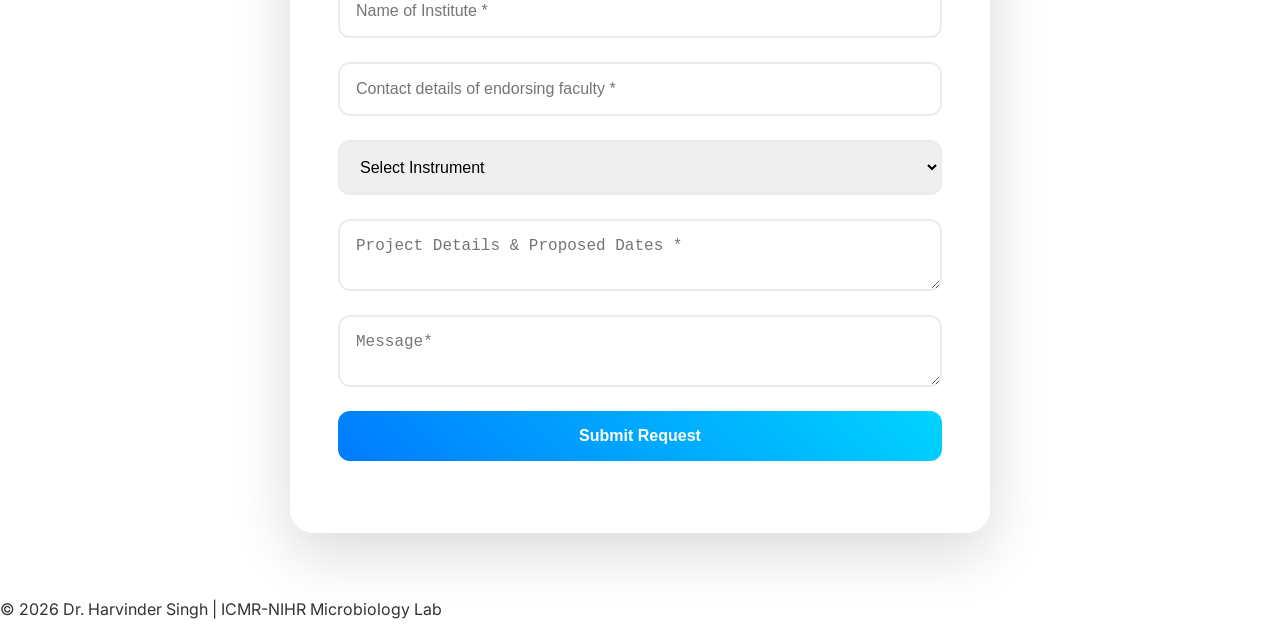
<file: lab.html>
<!DOCTYPE html>
<html lang="en">
<head>
    <meta charset="UTF-8">
    <meta name="viewport" content="width=device-width, initial-scale=1.0">
    <title>Laboratory Instruments | Dr. Harvinder Singh - ICMR-NIHR</title>
    <link rel="stylesheet" href="style.css">
    <link href="https://cdnjs.cloudflare.com/ajax/libs/font-awesome/6.4.0/css/all.min.css" rel="stylesheet">
    <link href="https://fonts.googleapis.com/css2?family=Inter:wght@300;400;500;600;700&display=swap" rel="stylesheet">
</head>
<body>
    <div class="particles-bg-lab"></div>
    <div class="md-animation">
      <img src="gifs/BioITlab_logo_15_march.gif" alt="MD Simulation" class="md-gif">
        <img src="gifs/redock_animate_optim2.gif" alt="MD Simulation" class="md-gif">
        <img src="gifs/my_complex_movie.gif" alt="MD Simulation" class="md-gif">
        <img src="gifs/model.gif" alt="MD Simulation" class="md-gif">
    </div>
    
    <header>
        <nav class="navbar">
            <div class="nav-container">
                <h1 class="logo"><a href="index.html">Dr Singh's BioIT Lab</a></h1>
                <ul class="nav-menu">
                    <li><a href="index.html">Home</a></li>
                    <li><a href="index.html#research">Research</a></li>
                    <li><a href="index.html#publications">Publications</a></li>
                    <li><a href="#instruments">Instruments</a></li>
                    <li><a href="training.html">Training</a></li>
                    <li><a href="facilities.html">Facilities</a></li>
                    <li><a href="index.html#contact">Contact</a></li>
                </ul>
                <div class="hamburger"><span></span><span></span><span></span></div>
            </div>
        </nav>
    </header>

    <main>
        <section class="subpage-hero">
            <h1><i class="fas fa-flask"></i> Laboratory Instruments</h1>
            <p>State-of-the-art equipment for microbiology, molecular diagnostics, and computational structural biology at ICMR-NIHR, Jodhpur</p>
        </section>

        <section id="instruments" class="container">
            <div class="instruments-grid">
                
                <!-- Instrument 1: Autoclave -->
                <div class="instrument-card">
                    <div class="instrument-image">
                        <img src="images/Autoclave_GTA003.png" alt="Autoclave_GTA003">
                        <div class="image-overlay"><i class="fas fa-microchip"></i></div>
                    </div>
                    <h3>Autoclave</h3>
                    <p class="model"><strong>Model:</strong> Horizontal, GTA003</p>
                    <p class="doi"><strong>DOI:</strong> 16/8/2017 </p>
                    <div class="usage-box">
                        <label>Use:</label>
                        <textarea readonly>Sterilization of glassware, media, instruments. 121°C/15psi, 70L capacity. BSL-2/3 compliance for microbiology lab operations.</textarea>
                    </div>
                </div>

                <!-- Instrument 2: PCR Machine -->
                <div class="instrument-card">
                    <div class="instrument-image">
                        <img src="images/RTPCR_biorad.jpg" alt="RTPCR_biorad">
                        <div class="image-overlay"><i class="fas fa-dna"></i></div>
                    </div>
                    <h3>Real-Time PCR Machine</h3>
                    <p class="model"><strong>Model:</strong> Bio-Rad CFX96 Touch</p>
                    <p class="doi"><strong>DOI:</strong> 26/05/2021</p>
                    <div class="usage-box">
                        <label>Use:</label>
                        <textarea readonly>Molecular diagnostics (AST, pathogen detection), qPCR for gene expression, antimicrobial resistance profiling, viral load quantification (SARS-CoV-2, etc.). 96-well format, 5-color detection.</textarea>
                    </div>
                </div>

                <!-- Instrument 3: RNA Extraction Machine -->
                <div class="instrument-card">
                    <div class="instrument-image">
                        <img src="images/MGISP_100b.jpg" alt="RNA Extraction Machine">
                        <div class="image-overlay"><i class="fas fa-chart-bar"></i></div>
                    </div>
                    <h3>Automated RNA Extraction Machine</h3>
                    <p class="model"><strong>Model:</strong> MGISP-100b </p>
                    <p class="doi"><strong>DOI:</strong> 03/07/2020</p>
                    <div class="usage-box">
                        <label>Use:</label>
                        <textarea readonly>To extract RNA from biological samples, i.e., Blood, Nasal Swabs and biological fluids. It handles all the pipetting and fluidics automatically. </textarea>
                    </div>
                </div>

                <!-- Instrument 4: Walk In Chambers -->
                <div class="instrument-card">
                    <div class="instrument-image">
                        <img src="images/walkin_chamber.jpeg" alt="Walk In Chambers">
                        <div class="image-overlay"><i class="fas fa-chart-bar"></i></div>
                    </div>
                    <h3>Walk In Chambers</h3>
                    <p class="model"><strong>Model:</strong> BLUE STAR </p>
                    <p class="doi"><strong>DOI:</strong> 21/08/2017</p>
                    <div class="usage-box">
                        <label>Use:</label>
                        <textarea readonly>Walk In Chambers provide a large storage facility as well as incubation i.e., 4˚C and 37˚C, separately. </textarea>
                    </div>
                </div>
                 <!-- Instrument 5: Fluorescence Tramecular Microscope -->
                <div class="instrument-card">
                    <div class="instrument-image">
                        <img src="images/primostar-3-iled_stage.jpg" alt="primostar-3-iled_stage">
                        <div class="image-overlay"><i class="fas fa-chart-bar"></i></div>
                    </div>
                    <h3>Fluorescence Microscope</h3>
                    <p class="model"><strong>Model:</strong>Primostar 3 iLED </p>
                    <p class="doi"><strong>DOI:</strong> 07/10/1988</p>
                    <div class="usage-box">
                        <label>Use:</label>
                        <textarea readonly>Map Channel Location: Visualize where specific channels (like voltage-gated potassium channels) are clustered in a neuron.
Monitor Activity: Use Fluorescent Indicators that light up when a neuron spikes or when calcium ions flow through a channel.
Study Molecular Interactions: Use techniques like FRET (Förster Resonance Energy Transfer) to see if two different channel proteins are physically touching or interacting. </textarea>
                    </div>
                </div>
                <!-- Instrument 6: Laminar Air Flow System -->
                <div class="instrument-card">
                    <div class="instrument-image">
                        <img src="images/LAF_YSI-190A.jpg" alt="LAF_YSI-190A">
                        <div class="image-overlay"><i class="fas fa-chart-bar"></i></div>
                    </div>
                    <h3>Laminar Air Flow System</h3>
                    <p class="model"><strong>Model:</strong> Kartos International </p>
                    <p class="doi"><strong>DOI:</strong> 05/03/2004</p>
                    <div class="usage-box">
                        <label>Use:</label>
                        <textarea readonly> A Laminar Air Flow (LAF) system—also known as a clean bench—is used to create a sterile, particle-free environment for sensitive tasks. </textarea>
                    </div>
                </div>
                <!-- Instrument 7: Cold Centrifuge -->
                <div class="instrument-card">
                    <div class="instrument-image">
                        <img src="images/Z446K.png" alt="Z446K">
                        <div class="image-overlay"><i class="fas fa-chart-bar"></i></div>
                    </div>
                    <h3>Cold Centrifuge</h3>
                    <p class="model"><strong>Model:</strong> Hermle-Z446K </p>
                    <p class="doi"><strong>DOI:</strong> ...</p>
                    <div class="usage-box">
                        <label>Use:</label>
                        <textarea readonly>A refrigerated (cold) centrifuge is essential for handling delicate biological samples that would otherwise degrade at room temperature or due to the heat generated by high-speed spinning. Cases: DNA, RNA and Protein Extractions. </textarea>
                    </div>
                </div>
                 
                <!-- Instrument 8: Autoclave -->
                <div class="instrument-card">
                    <div class="instrument-image">
                        <img src="images/Autoclave_verticle_GTA001.jpg" alt="Autoclave_verticle_GTA001">
                        <div class="image-overlay"><i class="fas fa-fire"></i></div>
                    </div>
                    <h3>Vertical Autoclave</h3>
                    <p class="model"><strong>Model:</strong> GTA001</p>
                    <p class="doi"><strong>DOI/Reference:</strong> <a href="https://microbenotes.com/autoclave-principle-parts-procedure-types-uses/" target="_blank">Autoclave Uses</a></p>
                    <div class="usage-box">
                        <label>Use:</label>
                        <textarea readonly>Sterilization of glassware, media, instruments. 121°C/15psi, 90L capacity. BSL-2/3 compliance for microbiology lab operations.</textarea>
                    </div>
                </div>
                <!-- Instrument 9: Autoclave -->
                <div class="instrument-card">
                    <div class="instrument-image">
                        <img src="images/workstation.JPG" alt="High-End Workstation GPU accelerated">
                        <div class="image-overlay"><i class="fas fa-fire"></i></div>
                    </div> 
                    <h3>High-End Workstation GPU accelerated</h3>
                    <p class="model"><strong>Model:</strong> ASUS-RTX-5070Ti</p>
                    <p class="doi"><strong>DOI/Reference:</strong> <a href="https://microbenotes.com/autoclave-principle-parts-procedure-types-uses/" target="_blank">High-End Workstation Uses</a></p>
                    <div class="usage-box">
                        <label>Use:</label>
                        <textarea readonly>To perform MD simulations, Bio-informatics data analysis, R-programming. Softwares: gmx_qk, Gromacs, AutoDock, vina, VMD, PyMOL and RStudio</textarea>
                    </div>
                </div>

                <!-- Add more instruments: Incubator, Centrifuge, Microscope, etc. [web:35] -->

            </div>
        </section>
            <section class="container">
             <form class="request-form" id="myRequestForm">
    <h2><i class="fas fa-clipboard-list"></i> Request to access Instrument</h2>
    
    <input type="text" id="name" placeholder="Your Name *" required>
    <input type="email" id="email" placeholder="Email *" required>
    <input type="text" id="inst" placeholder="Name of Institute *" required>
    <input type="text" id="contact" placeholder="Contact details of endorsing faculty *" required>
    <select id="Instrument" required>
                    <option value="">Select Instrument</option>
                    <option>Autoclave (Vertical)</option>
                    <option>RT-PCR Machine</option>
                    <option>Automated RNA extraction machine</option>
                    <option>Coldroom/Incubator</option>
                    <option>Fluorecscence Microscope</option>
                    <option>Laminar Air Flow</option>
                    <option>Cold Centrifuge</option>
                    <option>Workstation</option>
                    <option>Autoclave (Horizontal)</option>
                </select>
                <textarea id="proj_details" placeholder="Project Details & Proposed Dates *" required></textarea>

    <textarea id="Message" placeholder="Message*" required></textarea>
    
    <!-- Changed type to "button" to run our script instead -->
    <button type="button" onclick="openMailApp()">Submit Request</button>
</form>
<script>
function openMailApp() {
    // 1. Get the values from the form
    const name = document.getElementById('name').value;
    const email = document.getElementById('email').value;
    const inst = document.getElementById('inst').value;
    const proj_details = document.getElementById('proj_details').value;
    const Instrument = document.getElementById('Instrument').value;

    // 2. Build the email parts
    const recipient = "harvinders.hq@icmr.gov.in";
    const subject = encodeURIComponent("New Facility Request - " + name);
    const body = encodeURIComponent(
        `Name: ${name}\n` +
        `Email: ${email}\n` +
        `Institute: ${inst}\n` +
        `Instrument: ${Instrument}\n\n` +
        `Project Details & Proposed Dates: \n${proj_details}`
    );

    // 3. Open the mail app
    window.location.href = `mailto:${recipient}?subject=${subject}&body=${body}`;
}
</script>
        </section>
    </main>

    <footer><p>&copy; 2026 Dr. Harvinder Singh | ICMR-NIHR Microbiology Lab</p></footer>
    <script src="script.js"></script>
</body>
</html>
</file>
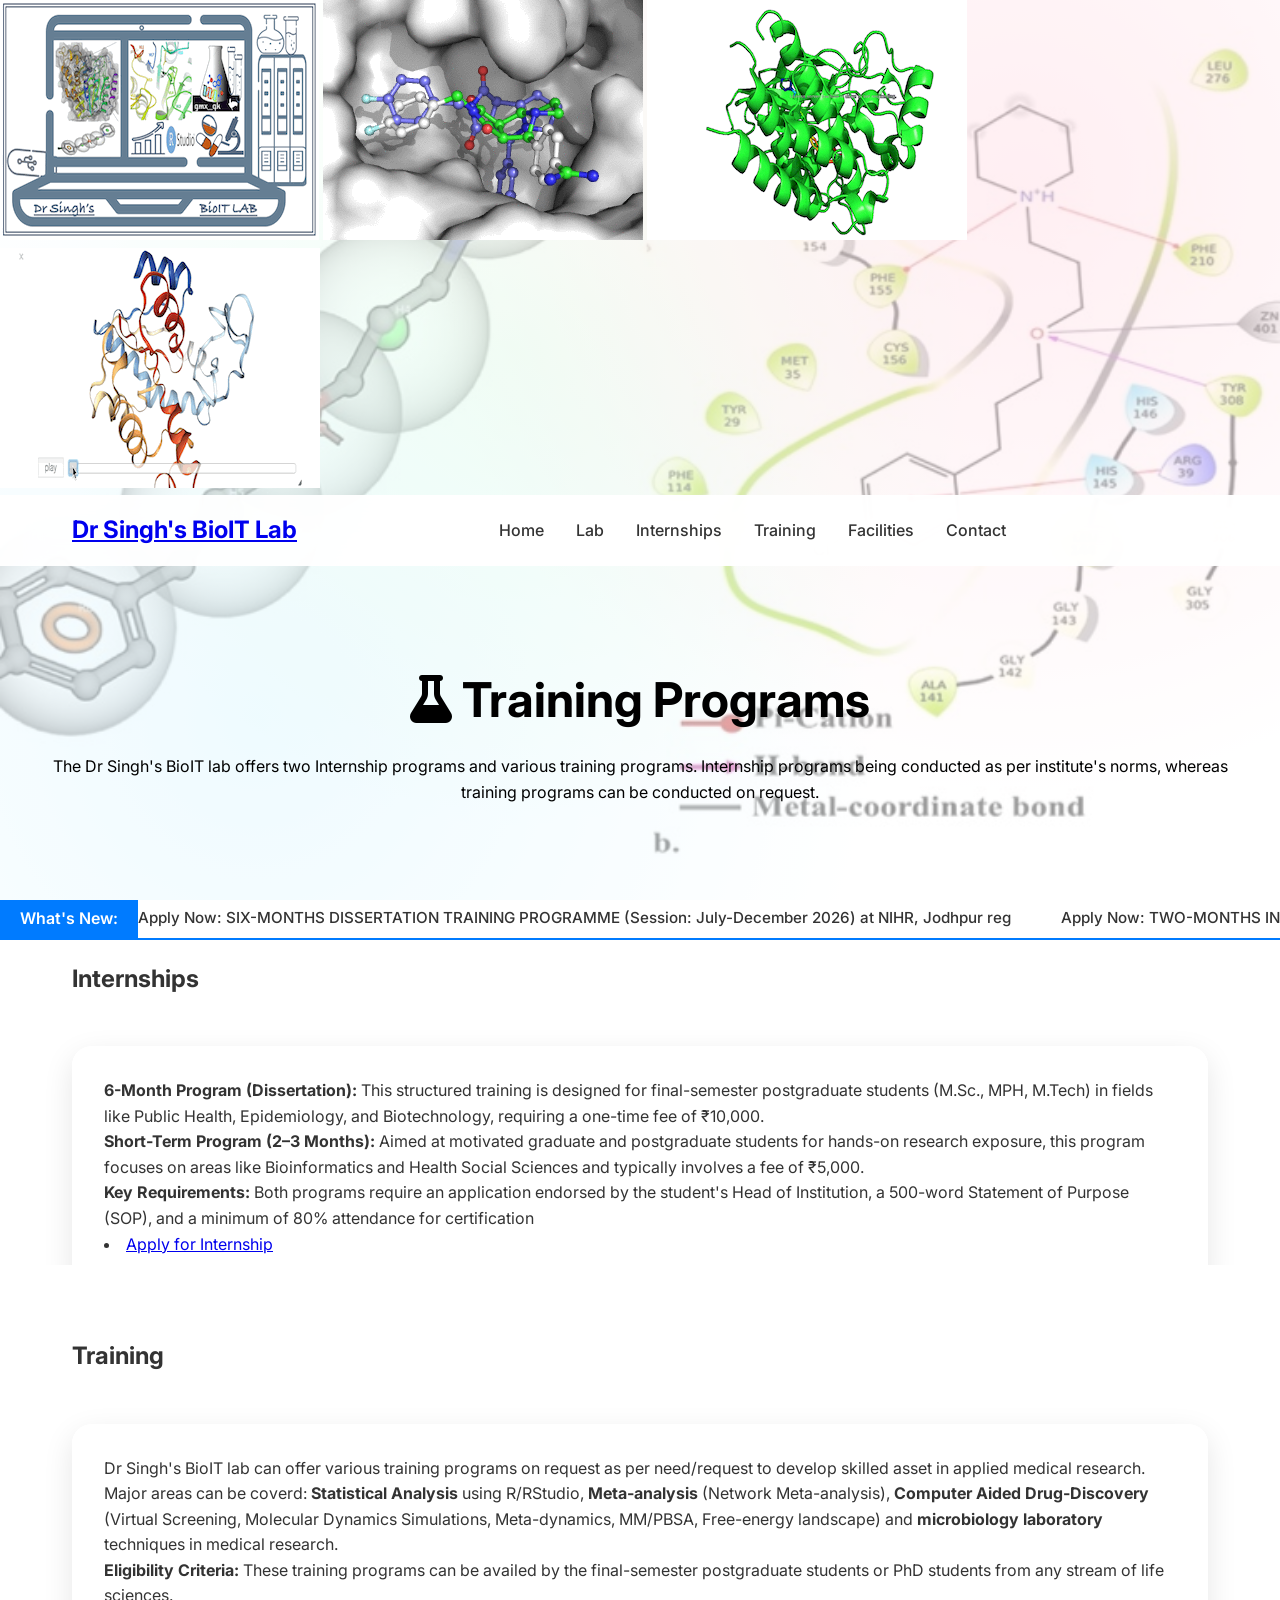
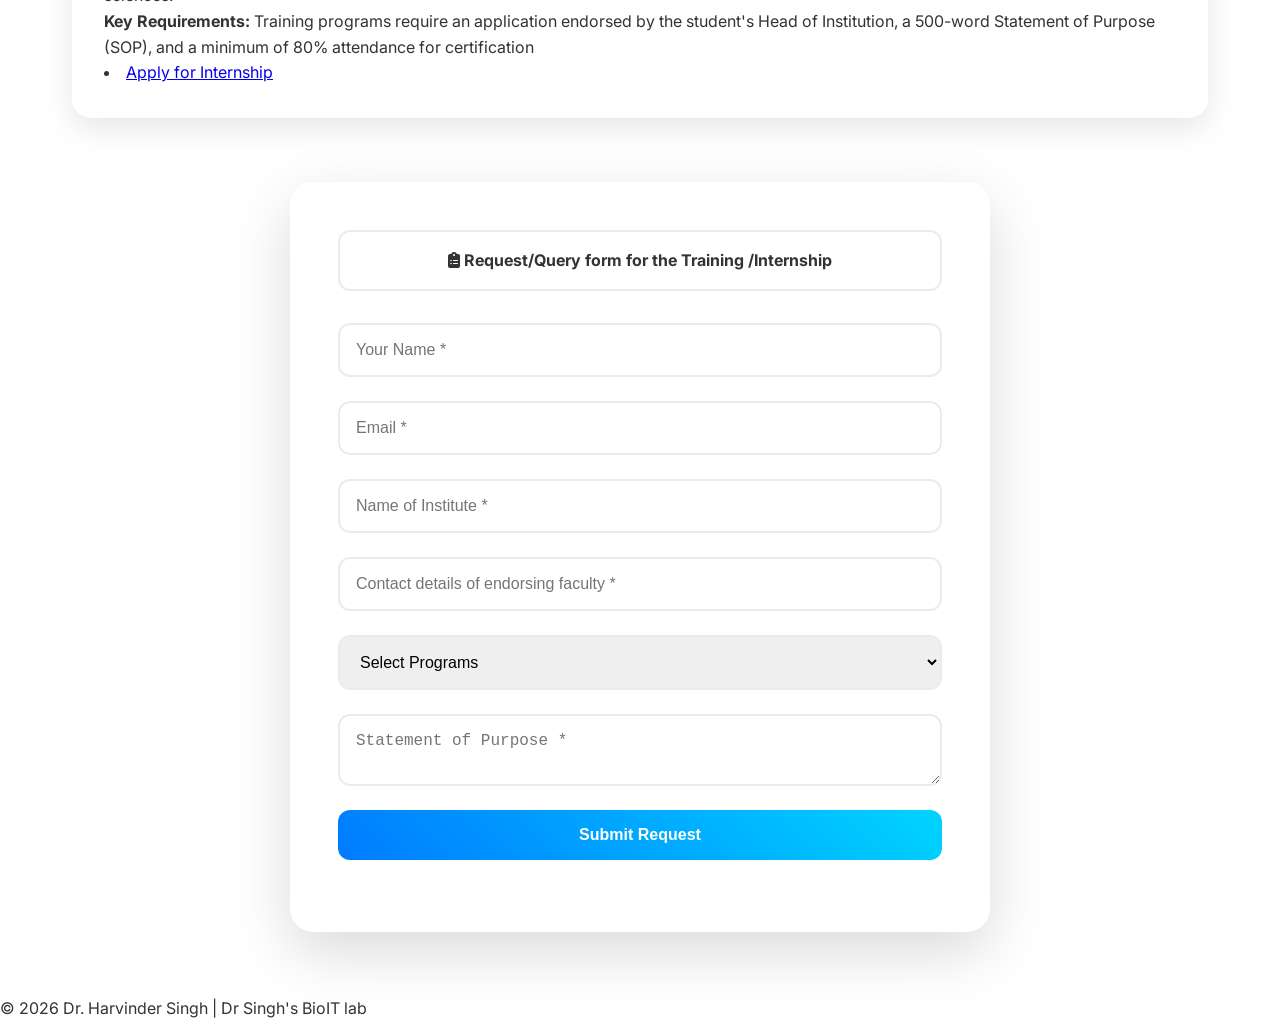
<file: training.html>
<!DOCTYPE html>
<html lang="en">
<head>
    <meta charset="UTF-8">
    <meta name="viewport" content="width=device-width, initial-scale=1.0">
    <title>Training Programs | Dr. Harvinder Singh - ICMR-NIHR</title>
    <link rel="stylesheet" href="style.css">
    <link href="https://cdnjs.cloudflare.com/ajax/libs/font-awesome/6.4.0/css/all.min.css" rel="stylesheet">
    <link href="https://fonts.googleapis.com/css2?family=Inter:wght@300;400;500;600;700&display=swap" rel="stylesheet">
</head>
<body>
    <div class="particles-bg"></div>
    <div class="md-animation">
      <img src="gifs/BioITlab_logo_15_march.gif" alt="MD Simulation" class="md-gif">
        <img src="gifs/redock_animate_optim2.gif" alt="MD Simulation" class="md-gif">
        <img src="gifs/my_complex_movie.gif" alt="MD Simulation" class="md-gif">
        <img src="gifs/model.gif" alt="MD Simulation" class="md-gif">
    </div>
    
    <header>
        <nav class="navbar">
            <div class="nav-container">
                <h1 class="logo"><a href="index.html">Dr Singh's BioIT Lab</a></h1>
                <ul class="nav-menu">
                    <li><a href="index.html">Home</a></li>
                    <li><a href="lab.html">Lab</a></li>
                    <li><a href="training.html#Internships">Internships</a></li>
                    <li><a href="training.html#training">Training</a></li>
                    <li><a href="facilities.html">Facilities</a></li>
                    <li><a href="index.html#contact">Contact</a></li>
                </ul>
                <div class="hamburger"><span></span><span></span><span></span></div>
            </div>
        </nav>
    </header>

    <main>
        <section class="subpage-hero">
            <h1><i class="fas fa-flask"></i> Training Programs</h1>
            <p>The Dr Singh's BioIT lab offers two Internship programs and various training programs. Internship programs being conducted as per institute's norms, whereas training programs can be conducted on request.</p>
        </section>
  <div style="height: 20px;"></div> <!-- This creates the gap -->
    <header>
                    <!-- What's New Scrolling Section -->
    <section class="whats-new-container">
    <div class="whats-new-label">What's New:</div>
    <div class="marquee-wrapper">
        <div class="marquee-content">
            <!-- <a href="files/program1.pdf" target="_blank">New: Summer Training Program 2026 (May-June)</a> -->
            <a href="files/six-months-dissertaiton-with-form.pdf" target="_blank">Apply Now: SIX-MONTHS DISSERTATION TRAINING PROGRAMME (Session: July-December 2026) at NIHR, Jodhpur reg</a>
             <a href="files/final-form-two-months-internship-for-may-june-and-aug-sept-2026.pdf" target="_blank"> Apply Now: TWO-MONTHS INTERNSHIP/OBSERVERSHIP PROGRAMME (Session : May-June 2026 and August-September 2026) at NIHR, Jodhpur reg.</a> 
             <!-- <a href="training.html#Internships">Enrollment open for 6-Month Dissertation</a> 
            <a href="files/schedule.pdf" target="_blank">Download Latest Training Schedule</a> 
            <a href="lab.html">New Research Publication in Bioinformatics</a> -->
            <!-- Add more links here -->
        </div>
    </div>
</section>
    </header>
    <div style="height: 20px;"></div> <!-- This creates the gap -->
        <section id="Internships" class="container">
            <h2>Internships</h2>
          
            <div class="card-grid"><div class="card">
            <!-- Your existing bio content here -->
            <p><strong>6-Month Program (Dissertation):</strong> This structured training is designed for final-semester postgraduate students (M.Sc., MPH, M.Tech) in fields like Public Health, Epidemiology, and Biotechnology, requiring a one-time fee of ₹10,000.</p>
<p><strong>Short-Term Program (2–3 Months):</strong> Aimed at motivated graduate and postgraduate students for hands-on research exposure, this program focuses on areas like Bioinformatics and Health Social Sciences and typically involves a fee of ₹5,000.</p>
<p><strong>Key Requirements:</strong> Both programs require an application endorsed by the student's Head of Institution, a 500-word Statement of Purpose (SOP), and a minimum of 80% attendance for certification</p>
<li><a href="https://niirncd.icmr.org.in/index.php">Apply for Internship</a></li>
        </section>

        
        <section id="training" class="container">
            <h2>Training</h2>
          
            <div class="card-grid"><div class="card">
            <!-- Your existing bio content here -->
            <p>Dr Singh's BioIT lab can offer various training programs on request as per need/request to develop skilled asset in applied medical research. Major areas can be coverd:
            <strong>Statistical Analysis</strong> using R/RStudio, <strong>Meta-analysis</strong> (Network Meta-analysis), <strong>Computer Aided Drug-Discovery</strong> (Virtual Screening, Molecular Dynamics Simulations, Meta-dynamics, MM/PBSA, Free-energy landscape) and <strong>microbiology laboratory</strong> techniques in medical research.</p>
            <p><strong>Eligibility Criteria: </strong> These training programs can be availed by the final-semester postgraduate students or PhD students from any stream of life sciences.</p>
<p><strong>Key Requirements:</strong> Training programs require an application endorsed by the student's Head of Institution, a 500-word Statement of Purpose (SOP), and a minimum of 80% attendance for certification</p>
<li><a href="https://niirncd.icmr.org.in/index.php">Apply for Internship</a></li>
        </section>

        <section class="container">

        <form class="request-form" id="myRequestForm">
    <h2><i class="fas fa-clipboard-list"></i> Request/Query form for the Training /Internship</h2>
    
    <input type="text" id="name" placeholder="Your Name *" required>
    <input type="email" id="email" placeholder="Email *" required>
    <input type="text" id="inst" placeholder="Name of Institute *" required>
    <input type="text" id="contact" placeholder="Contact details of endorsing faculty *" required>
    
    <select id="program" required>
        <option value="">Select Programs</option>
                    <option>Training</option>
                    <option>Internship (6 Months)</option>
                    <option>Internships (3 Months)</option>
                </select>
    
    <textarea id="sop" placeholder="Statement of Purpose *" required></textarea>
    
    <!-- Changed type to "button" to run our script instead -->
    <button type="button" onclick="openMailApp()">Submit Request</button>
</form>
</section>
<script>
function openMailApp() {
    // 1. Get the values from the form
    const name = document.getElementById('name').value;
    const email = document.getElementById('email').value;
    const inst = document.getElementById('inst').value;
    const program = document.getElementById('program').value;
    const sop = document.getElementById('sop').value;

    // 2. Build the email parts
    const recipient = "harvinders.hq@icmr.gov.in";
    const subject = encodeURIComponent("New Facility Request - " + name);
    const body = encodeURIComponent(
        `Name: ${name}\n` +
        `Email: ${email}\n` +
        `Institute: ${inst}\n` +
        `Program: ${program}\n\n` +
        `Statement of Purpose:\n${sop}`
    );

    // 3. Open the mail app
    window.location.href = `mailto:${recipient}?subject=${subject}&body=${body}`;
}
</script>

    </main>

    <footer><p>&copy; 2026 Dr. Harvinder Singh | Dr Singh's BioIT lab</p></footer>
    <script src="script.js"></script>
</body>
</html>
</file>
<file: style.css>
/* Reset & Base */
* { margin: 0; padding: 0; box-sizing: border-box; }
body { font-family: 'Inter', sans-serif; line-height: 1.6; color: #333; overflow-x: hidden; }
.container { max-width: 1200px; margin: 0 auto; padding: 0 2rem; }

/* Animated Molecular Background */
.particles-bg {
    position: fixed; top: 0; left: 0; width: 100%; height: 100%; z-index: -1;
    background: linear-gradient(135deg, #0c0c1a 0%, #1a1a3e 50%, #2a1a4e 100%);
    opacity: 0.3;
}
.particles-bg::before {
    content: ''; position: absolute; top: 0; left: 0; right: 0; bottom: 0;
    background-image: 
        radial-gradient(circle at 20% 80%, rgba(120,219,255,0.3) 0%, transparent 50%),
        radial-gradient(circle at 80% 20%, rgba(255,120,150,0.3) 0%, transparent 50%),
        radial-gradient(circle at 40% 40%, rgba(120,255,120,0.2) 0%, transparent 50%);
    animation: float 20s ease-in-out infinite;
}
@keyframes float { 0%,100%{transform:translateY(0) rotate(0);} 50%{transform:translateY(-20px) rotate(180deg);} }

/* Navbar */
.navbar { background: rgba(255,255,255,0.95); backdrop-filter: blur(20px); position: sticky; top: 0; z-index: 100; }
.nav-container { max-width: 1200px; margin: 0 auto; padding: 1rem 2rem; display: flex; justify-content: space-between; align-items: center; }
.logo { font-size: 1.5rem; font-weight: 700; color: #007bff; }
.nav-menu { display: flex; list-style: none; gap: 2rem; }
.nav-menu a { text-decoration: none; color: #333; font-weight: 500; transition: color 0.3s; }
.nav-menu a:hover { color: #007bff; }

/* Hero & Metrics */
#hero { text-align: center; padding: 4rem 2rem; position: relative; }
.profile-img { width: 200px; height: 200px; border-radius: 50%; border: 5px solid #007bff; box-shadow: 0 20px 40px rgba(0,123,255,0.3); margin-bottom: 2rem; animation: pulse 2s infinite; }
@keyframes pulse { 0%,100%{box-shadow:0 20px 40px rgba(0,123,255,0.3);} 50%{box-shadow:0 30px 60px rgba(0,123,255,0.5);} }
.hero-text h1 { font-size: 3rem; background: linear-gradient(45deg, #007bff, #00d4ff); -webkit-background-clip: text; -webkit-text-fill-color: transparent; margin-bottom: 1rem; }
.subtitle { font-size: 1.2rem; color: #666; }

.metrics-container { display: grid; grid-template-columns: repeat(auto-fit, minmax(200px, 1fr)); gap: 2rem; margin: 4rem 0; }
.metric-card { 
    background: rgba(255,255,255,0.9); backdrop-filter: blur(10px); padding: 2rem; border-radius: 20px; 
    box-shadow: 0 20px 40px rgba(0,0,0,0.1); transition: all 0.4s cubic-bezier(0.175, 0.885, 0.32, 1.275);
    position: relative; overflow: hidden;
}
.metric-card::before { content: ''; position: absolute; top: -50%; left: -50%; width: 200%; height: 200%; background: radial-gradient(circle, rgba(0,123,255,0.1) 0%, transparent 70%); transition: all 0.4s; }
.metric-card:hover { transform: translateY(-20px) scale(1.05); box-shadow: 0 30px 60px rgba(0,0,0,0.2); }
.metric-card:hover::before { transform: rotate(180deg); }
.metric-card i { font-size: 2.5rem; color: #007bff; margin-bottom: 1rem; }
.metric-value { font-size: 2.5rem; font-weight: 700; color: #007bff; margin-bottom: 0.5rem; }
.metric-label { font-size: 1rem; color: #666; }

.scholar-badge { margin: 2rem 0; opacity: 0.9; }

/* Cards & Sections */
.card-grid { display: grid; grid-template-columns: repeat(auto-fit, minmax(300px, 1fr)); gap: 2rem; margin: 3rem 0; }
.card { background: rgba(255,255,255,0.9); backdrop-filter: blur(10px); padding: 2rem; border-radius: 20px; box-shadow: 0 10px 30px rgba(0,0,0,0.1); transition: transform 0.3s; }
.card:hover { transform: translateY(-10px); }

/* Forms */
.contact-form { max-width: 600px; margin: 2rem auto; display: grid; gap: 1rem; }
.contact-form input, .contact-form textarea { padding: 1rem; border: 2px solid #e9ecef; border-radius: 12px; font-size: 1rem; transition: border-color 0.3s; }
.contact-form input:focus, .contact-form textarea:focus { outline: none; border-color: #007bff; }
.contact-form button { padding: 1rem 2rem; background: linear-gradient(45deg, #007bff, #00d4ff); color: white; border: none; border-radius: 12px; font-weight: 600; cursor: pointer; transition: transform 0.3s; }
.contact-form button:hover { transform: scale(1.05); }

/* Responsive */
/* === PERFECT MOBILE GIF SIZING === */
@media (max-width: 1024px) {
    .md-animation { 
        width: 250px; 
        height: 250px; 
        top: 8%; 
        right: 8%; 
    }
}

@media (max-width: 768px) {
    .md-animation { 
        width: 100px; 
        height: 100px; 
        top: 1%; 
        right: 1%; 
        opacity: 0.3; /* Lighter on mobile */
    }
}

@media (max-width: 480px) {
    .md-animation { 
        width: 140px; 
        height: 140px; 
        top: 2%; 
        right: 2%; 
        opacity: 0.25; /* Very light */
    }
}

@media (max-width: 360px) {
    .md-animation { 
        display: none; /* Hide completely on tiny screens */
    }
}


/* Animations */
@keyframes fadeInUp { from { opacity: 0; transform: translateY(30px); } to { opacity: 1; transform: translateY(0); } }
section { animation: fadeInUp 0.8s ease-out; }

#research {
    background: 
        #linear-gradient(rgba(0,123,255,0.8), rgba(0,12,26,0.9)),
        url("images/SBVS.jpg") center/cover; /* Upload your image */
    color: black;
}

/* Instruments Grid */
.instruments-grid {
    display: grid; grid-template-columns: repeat(auto-fit, minmax(350px, 1fr)); gap: 2rem; margin: 4rem 0;
}

.instrument-card {
    background: rgba(255,255,255,0.95); backdrop-filter: blur(20px); border-radius: 24px;
    box-shadow: 0 20px 60px rgba(0,0,0,0.15); overflow: hidden; transition: all 0.4s cubic-bezier(0.175, 0.885, 0.32, 1.275);
    border-top: 4px solid #007bff;
}
.instrument-card:hover {
    transform: translateY(-15px) scale(1.02); box-shadow: 0 40px 80px rgba(0,0,0,0.25);
}

.instrument-image {
    position: relative; height: 250px; overflow: hidden;
}
.instrument-image img {
    width: 100%; height: 100%; object-fit: cover; transition: transform 0.4s;
}
.instrument-card:hover .instrument-image img { transform: scale(1.1); }
.image-overlay {
    position: absolute; bottom: 1rem; right: 1rem; background: rgba(0,123,255,0.9);
    color: white; width: 50px; height: 50px; border-radius: 50%; display: flex; align-items: center;
    justify-content: center; font-size: 1.2rem; opacity: 0; transition: opacity 0.3s;
}
.instrument-card:hover .image-overlay { opacity: 1; }

.instrument-card h3 { padding: 1.5rem 1.5rem 1rem; font-size: 1.4rem; color: #333; margin: 0; }
.model, .doi { padding: 0 1.5rem; font-size: 0.95rem; margin-bottom: 0.5rem; }
.doi a { color: #007bff; text-decoration: none; }
.doi a:hover { text-decoration: underline; }

.usage-box {
    padding: 1.5rem; background: linear-gradient(135deg, #f8f9ff 0%, #e8f4ff 100%);
    border-top: 1px solid #dee2e6;
}
.usage-box label { display: block; font-weight: 600; margin-bottom: 0.5rem; color: #555; }
.usage-box textarea {
    width: 100%; min-height: 100px; border: 2px solid #e9ecef; border-radius: 12px;
    padding: 0.75rem; font-family: inherit; resize: vertical; background: white;
    transition: border-color 0.3s;
}
.usage-box textarea:focus { border-color: #007bff; outline: none; }

.request-form { max-width: 700px; margin: 4rem auto; background: rgba(255,255,255,0.95); padding: 3rem; border-radius: 24px; box-shadow: 0 20px 60px rgba(0,0,0,0.15); }
.request-form h2 { text-align: center; margin-bottom: 2rem; color: #333; }
.request-form > * { display: block; width: 100%; margin-bottom: 1.5rem; padding: 1rem; border: 2px solid #e9ecef; border-radius: 12px; font-size: 1rem; }
.request-form button { background: linear-gradient(45deg, #007bff, #00d4ff); color: white; border: none; font-weight: 600; cursor: pointer; transition: transform 0.3s; }
.request-form button:hover { transform: scale(1.05); }

.subpage-hero {
    text-align: center; padding: 6rem 2rem 4rem; color: black; position: relative;
}
.subpage-hero h1 { font-size: 3rem; margin-bottom: 1rem; }


.particles-bg {
    position: fixed;
    top: 0; left: 0; width: 100%; height: 100%; 
    z-index: -1;
    
    /* Existing gradient + NEW protein-ligand image */
    background: 
        /* Faded protein-ligand complex (upload protein-ligand-bg.jpg to repo) */
        url('images/LBVS.jpg') center / cover,
        /* Existing molecular gradient */
        linear-gradient(135deg, #0c0c1a 0%, #1a1a3e 50%, #2a1a4e 100%),
        /* Existing particles */
        radial-gradient(circle at 20% 80%, rgba(120,219,255,0.2) 0%, transparent 50%),
        radial-gradient(circle at 80% 20%, rgba(255,120,150,0.2) 0%, transparent 50%);
    
    opacity: 0.4; /* Fade effect */
    
    /* Enhanced rotation animation */
    animation: rotateProteinComplex 45s linear infinite;
}

@keyframes rotateProteinComplex {
    0% { 
        transform: rotate(0deg) scale(1); 
        filter: hue-rotate(0deg) brightness(1);
    }
    25% { 
        transform: rotate(90deg) scale(1.05); 
        filter: hue-rotate(90deg) brightness(1.1);
    }
    50% { 
        transform: rotate(180deg) scale(1.1); 
        filter: hue-rotate(180deg) brightness(0.9);
    }
    75% { 
        transform: rotate(270deg) scale(1.05); 
        filter: hue-rotate(270deg) brightness(1.1);
    }
    100% { 
        transform: rotate(360deg) scale(1); 
        filter: hue-rotate(360deg) brightness(1);
    }
}

.particles-bg-lab {
    position: fixed;
    top: 0; left: 0; width: 100%; height: 100%; 
    z-index: -1;
    
    /* Existing gradient + NEW protein-ligand image */
    background: 
        /* Faded protein-ligand complex (upload protein-ligand-bg.jpg to repo) */
        url('images/SBVS.jpg') center / cover,
        /* Existing molecular gradient */
        linear-gradient(135deg, #0c0c1a 0%, #1a1a3e 50%, #2a1a4e 100%),
        /* Existing particles */
        radial-gradient(circle at 20% 80%, rgba(120,219,255,0.2) 0%, transparent 50%),
        radial-gradient(circle at 80% 20%, rgba(255,120,150,0.2) 0%, transparent 50%);
    
    opacity: 0.4; /* Fade effect */
    
    /* Enhanced rotation animation */
    animation: rotateProteinComplex 45s linear infinite;
}

@keyframes rotateProteinComplex {
    0% { 
        transform: rotate(0deg) scale(1); 
        filter: hue-rotate(0deg) brightness(1);
    }
    25% { 
        transform: rotate(90deg) scale(1.05); 
        filter: hue-rotate(90deg) brightness(1.1);
    }
    50% { 
        transform: rotate(180deg) scale(1.1); 
        filter: hue-rotate(180deg) brightness(0.9);
    }
    75% { 
        transform: rotate(270deg) scale(1.05); 
        filter: hue-rotate(270deg) brightness(1.1);
    }
    100% { 
        transform: rotate(360deg) scale(1); 
        filter: hue-rotate(360deg) brightness(1);
    }
}
/* === MOBILE NAVBAR FIX - ADD AT BOTTOM === */

/* Hide desktop menu on mobile */
@media (max-width: 768px) {
    .nav-menu {
        display: none; /* Hide links */
        position: absolute;
        top: 100%;
        left: 0;
        right: 0;
        background: rgba(255,255,255,0.98);
        backdrop-filter: blur(20px);
        flex-direction: column;
        padding: 1rem;
        box-shadow: 0 10px 30px rgba(0,0,0,0.2);
        border-radius: 0 0 20px 20px;
    }
    
    /* Show mobile menu when active */
    .nav-menu.active {
        display: flex;
    }
    
    /* Hamburger menu - SHOW ON MOBILE */
    .hamburger {
        display: flex !important;
        flex-direction: column;
        width: 30px;
        height: 25px;
        cursor: pointer;
        gap: 4px;
    }
    
    .hamburger span {
        width: 100%;
        height: 4px;
        background: #007bff;
        border-radius: 2px;
        transition: all 0.3s;
    }
    
    /* Navbar container fix */
    .nav-container {
        padding: 1rem;
    }
}

/* Tablet */
@media (max-width: 1024px) {
    .nav-menu {
        gap: 1rem;
    }
    .logo {
        font-size: 1.3rem;
    }
}



/* What's New Section Styling */
.whats-new-container {
    
    margin-top: 10px; /* Adjust this: Navbar height (e.g., 60px) + Gap (20px) */background: #f8f9fa; /* Light background to stand out */
    border-bottom: 2px solid #007bff; /* Accent color matching your theme */
    display: flex;
    align-items: center;
    overflow: hidden;
    height: 40px;
    font-family: 'Inter', sans-serif;
}

.whats-new-label {
    background: #007bff;
    color: white;
    padding: 0 20px;
    height: 100%;
    display: flex;
    align-items: center;
    font-weight: 600;
    z-index: 2; /* Keeps label above the moving text */
    white-space: nowrap;
}

.marquee-wrapper {
    flex: 1;
    overflow: hidden;
    position: relative;
    background: #fff;
    height: 100%;
    display: flex;
    align-items: center;
}

.marquee-content {
    display: flex;
    white-space: nowrap;
    position: absolute;
    animation: marquee 25s linear infinite;
}

/* Individual links styling */
.marquee-content a {
    color: #333;
    text-decoration: none;
    margin-right: 50px; /* Space between links */
    font-size: 0.95rem;
    font-weight: 500;
    transition: color 0.3s;
}

.marquee-content a:hover {
    color: #007bff;
    text-decoration: underline;
}

/* Pause animation on hover so users can click easily */
.marquee-wrapper:hover .marquee-content {
    animation-play-state: paused;
}

/* The movement logic */
@keyframes marquee {
    0% { transform: translateX(100%); }
    100% { transform: translateX(-100%); }
}
</file>
